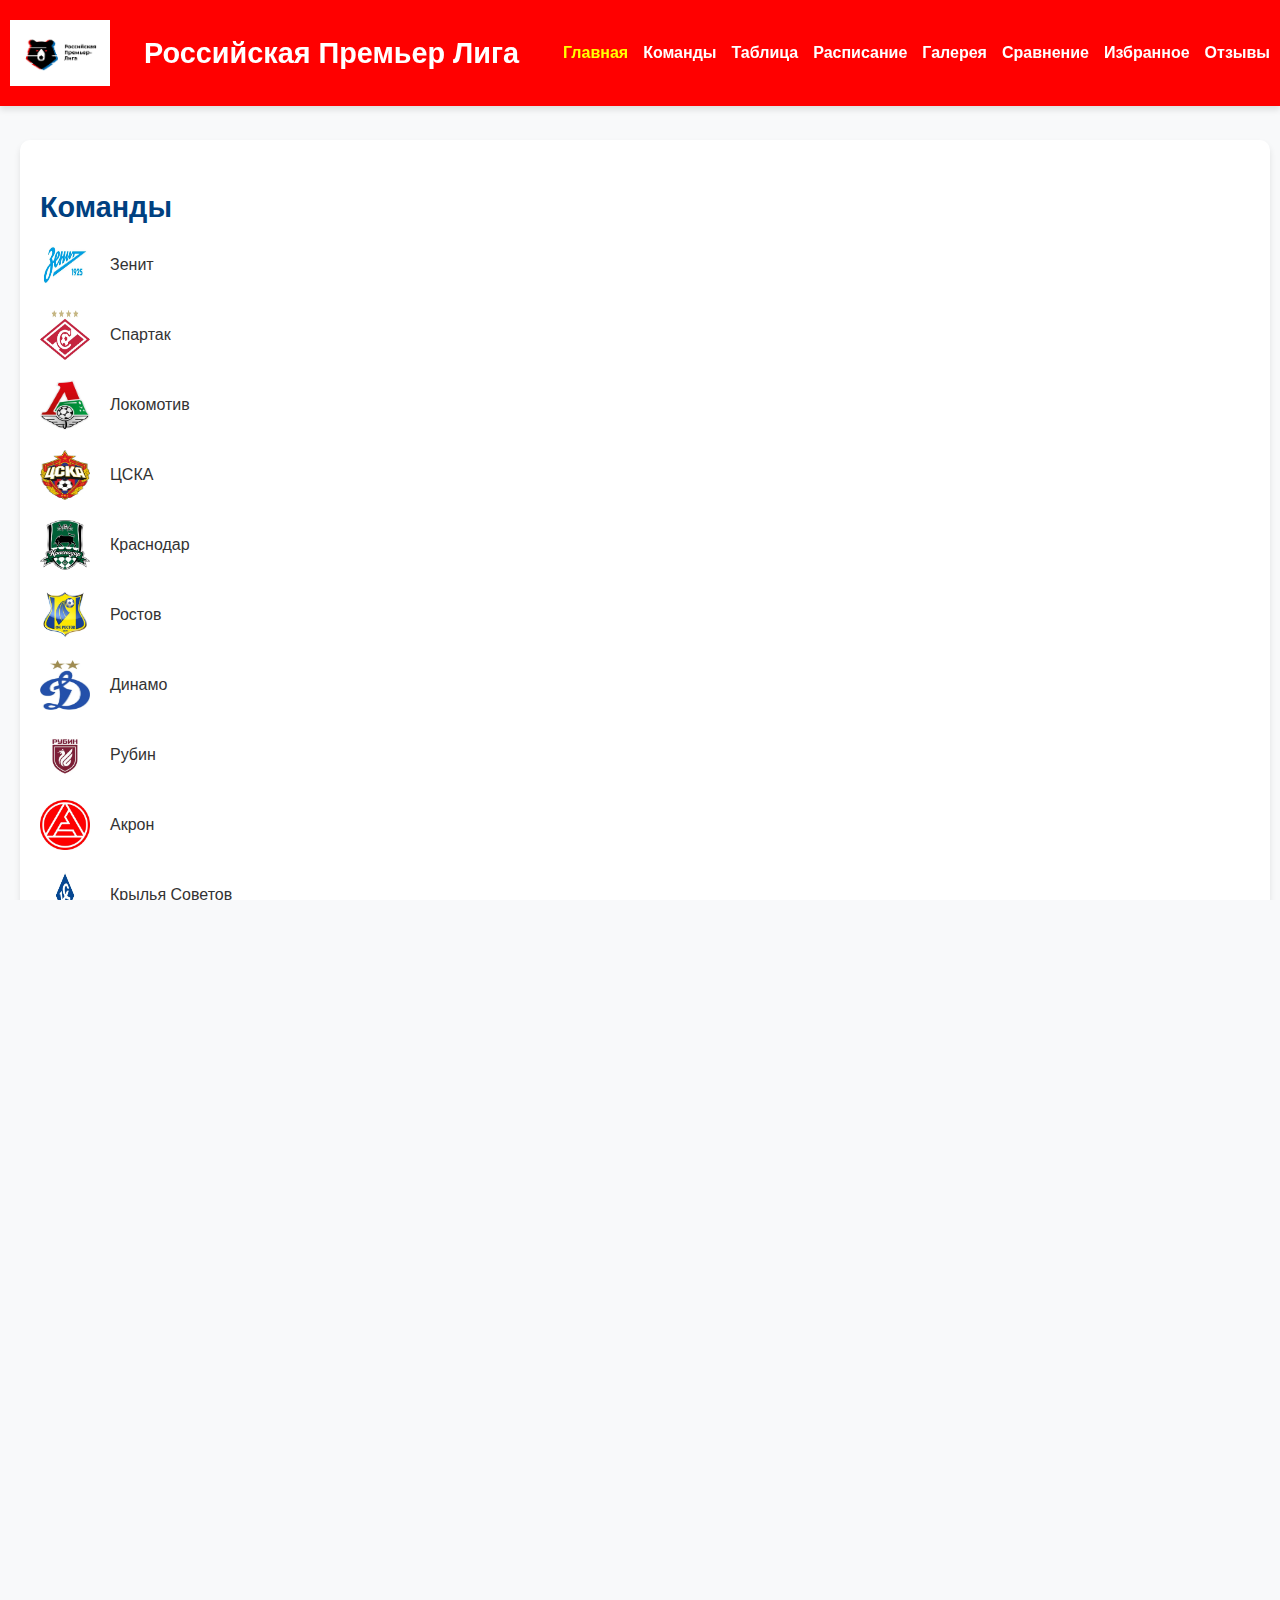
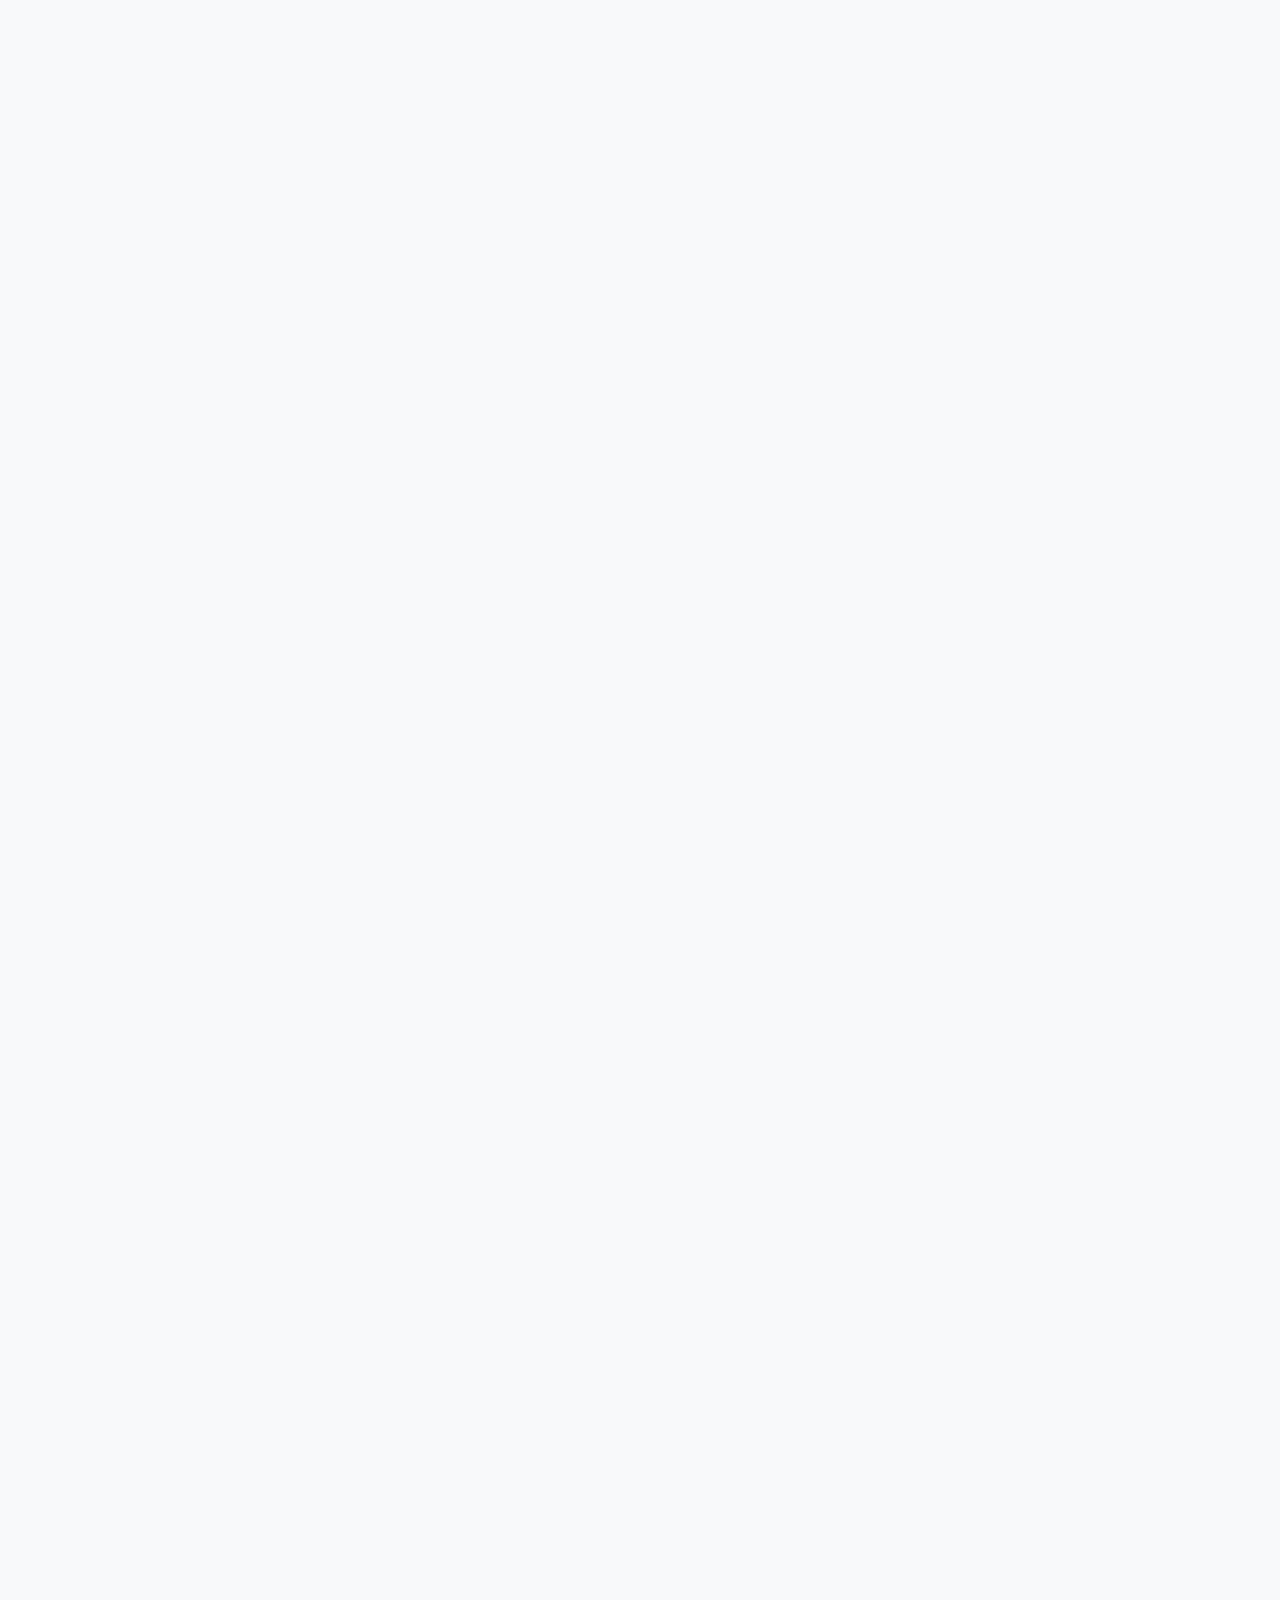
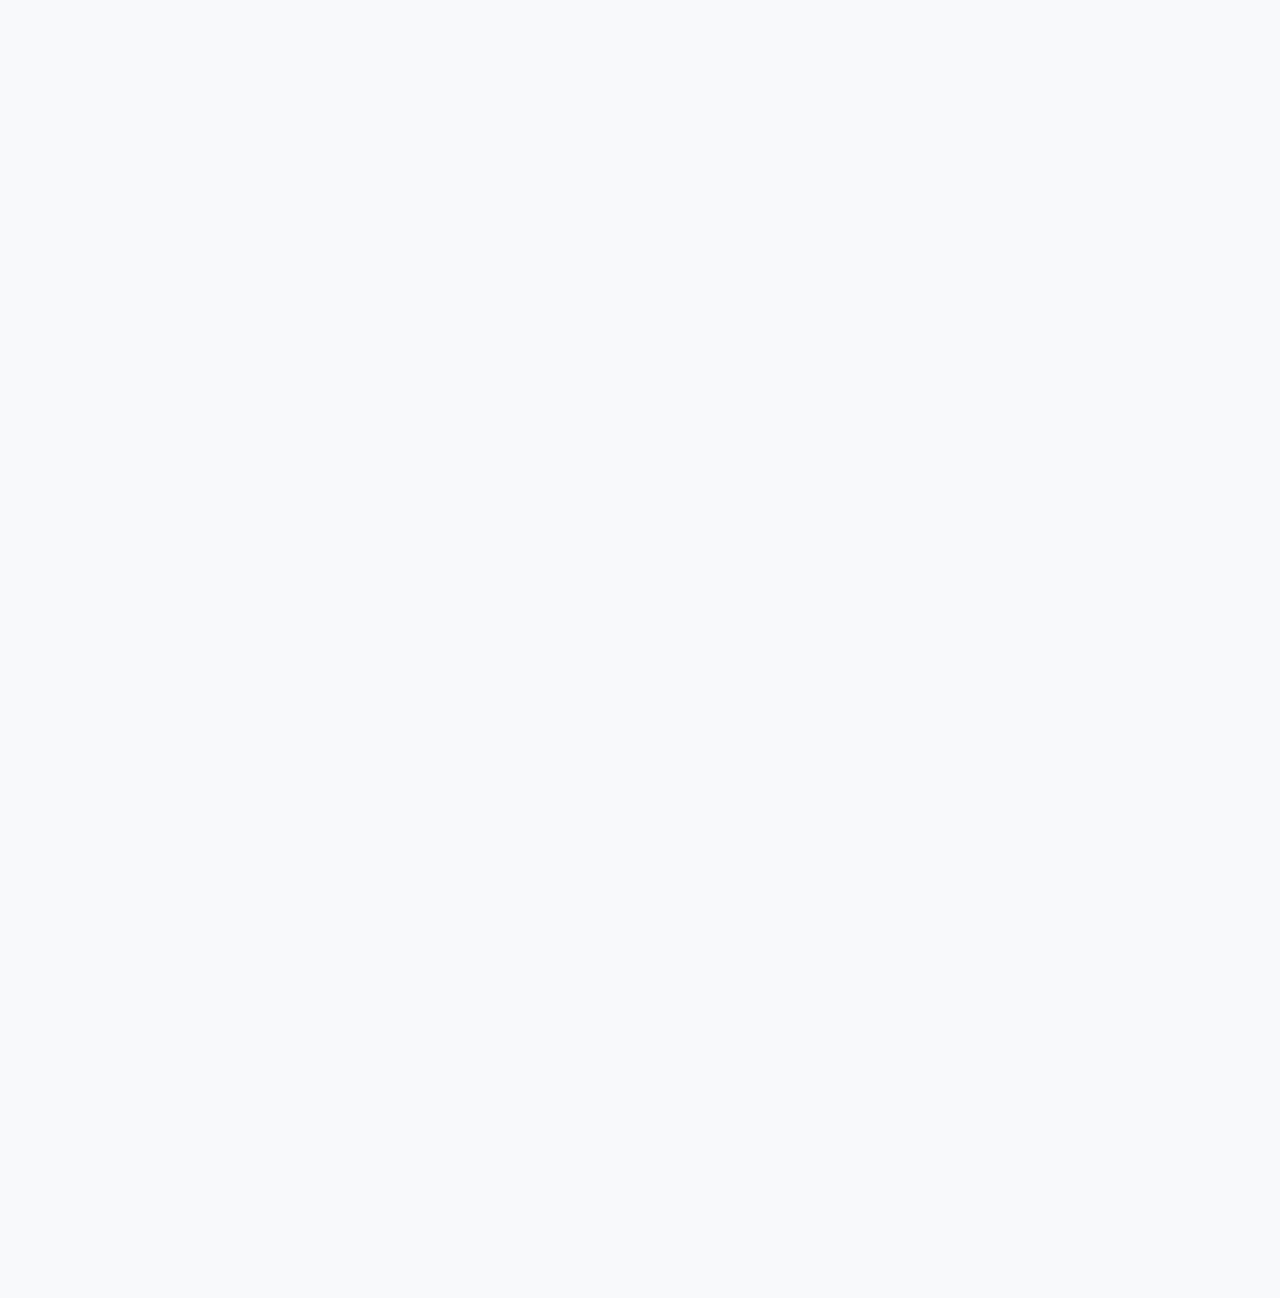
<file: index.html>
<!DOCTYPE html>
<html lang="ru">

<head>
  <meta charset="UTF-8">
  <meta name="keywords" content="Российская премьер лига, Рпл, Футбол">
  <meta name="description" content="Сайт о Российской Премьер Лиге: команды, таблица, расписание и галерея.">
  <meta name="author" content="Вакуленко Назар Станиславович">
  <title>Главная - Российская Премьер Лига</title>
  <link rel="stylesheet" href="https://cdn.jsdelivr.net/npm/swiper/swiper-bundle.min.css" />
  <link rel="stylesheet" href="https://cdn.jsdelivr.net/npm/@fancyapps/ui/dist/fancybox.css" />
  <link rel="stylesheet" href="style.css">
</head>

<body class="page">

<header class="header">
  <img class="header__logo" src="pics/logo.png" alt="Логотип">
  <h1 class="header__title">Российская Премьер Лига</h1>
  <nav class="header__nav">
    <ul class="header__menu">
      <li class="header__menu-item"><a class="header__menu-link" href="index.html">Главная</a></li>
      <li class="header__menu-item"><a class="header__menu-link" href="teams.html">Команды</a></li>
      <li class="header__menu-item"><a class="header__menu-link" href="table.html">Таблица</a></li>
      <li class="header__menu-item"><a class="header__menu-link" href="schedule.html">Расписание</a></li>
      <li class="header__menu-item"><a class="header__menu-link" href="gallery.html">Галерея</a></li>
      <li class="header__menu-item"><a class="header__menu-link" href="comparison_table.html">Сравнение</a></li>
      <li class="header__menu-item"><a class="header__menu-link" href="favorites_schedule.html">Избранное</a></li>
      <li class="header__menu-item"><a class="header__menu-link active" href="review.html">Отзывы</a></li>
    </ul>
  </nav>
</header>

<main class="main">
  <section class="teams" id="teams">
    <h2 class="teams__title">Команды</h2>
    <ul class="teams__list">
      <li class="teams__item">
        <img class="teams__logo" src="pics/teams/zenit.png" alt="Логотип Зенит">
        Зенит
      </li>
      <li class="teams__item">
        <img class="teams__logo" src="pics/teams/spartak.png" alt="Логотип Спартак">
        Спартак
      </li>
      <li class="teams__item">
        <img class="teams__logo" src="pics/teams/loko.png" alt="Логотип Локомотив">
        Локомотив
      </li>
      <li class="teams__item">
        <img class="teams__logo" src="pics/teams/cska.png" alt="Логотип ЦСКА">
        ЦСКА
      </li>
      <li class="teams__item">
        <img class="teams__logo" src="pics/teams/krasnodar.png" alt="Логотип Краснодар">
        Краснодар
      </li>
      <li class="teams__item">
        <img class="teams__logo" src="pics/teams/rostov.png" alt="Логотип Ростов">
        Ростов
      </li>
      <li class="teams__item">
        <img class="teams__logo" src="pics/teams/dinamo.png" alt="Логотип Динамо">
        Динамо
      </li>
      <li class="teams__item">
        <img class="teams__logo" src="pics/teams/rubin.png" alt="Логотип Рубин">
        Рубин
      </li>
      <li class="teams__item">
        <img class="teams__logo" src="pics/teams/akron.png" alt="Логотип Акрон">
        Акрон
      </li>
      <li class="teams__item">
        <img class="teams__logo" src="pics/teams/krilya.png" alt="Логотип Крылья Советов">
        Крылья Советов
      </li>
      <li class="teams__item">
        <img class="teams__logo" src="pics/teams/mahachkala.png" alt="Логотип Динамо Махачкала">
        Динамо Махачкала
      </li>
      <li class="teams__item">
        <img class="teams__logo" src="pics/teams/parinn.png" alt="Логотип Пари Нижний Новгород">
        Пари Нижний Новгород
      </li>
      <li class="teams__item">
        <img class="teams__logo" src="pics/teams/himki.png" alt="Логотип Химки">
        Химки
      </li>
      <li class="teams__item">
        <img class="teams__logo" src="pics/teams/fakel.png" alt="Логотип Факел">
        Факел
      </li>
      <li class="teams__item">
        <img class="teams__logo" src="pics/teams/ahmat.png" alt="Логотип Ахмат">
        Ахмат
      </li>
      <li class="teams__item">
        <img class="teams__logo" src="pics/teams/orenburg.png" alt="Логотип Оренбург">
        Оренбург
      </li>
    </ul>
    <aside class="teams__aside">
      <p class="teams__text">Каждая команда имеет свою <strong>историю</strong> и <em>уникальных</em> игроков.</p>
    </aside>
  </section>
<section class="table-section" id="table">
  <h2 class="table-section__title">Таблица</h2>
  <div class="table">
    <div class="table__row table__row--header">
      <div class="table__cell table__cell__header">Поз</div>
      <div class="table__cell table__cell__header">Ком</div>
      <div class="table__cell table__cell__header">Игр</div>
      <div class="table__cell table__cell__header">Выи</div>
      <div class="table__cell table__cell__header">Нич</div>
      <div class="table__cell table__cell__header">Пор</div>
      <div class="table__cell table__cell__header">ЗГ</div>
      <div class="table__cell table__cell__header">ПГ</div>
      <div class="table__cell table__cell__header">Очк</div>
      <div class="table__cell table__cell__header">Фор</div>
    </div>
    <div class="table__row">
      <div class="table__cell">1</div>
      <div class="table__cell">Краснодар</div>
      <div class="table__cell">18</div>
      <div class="table__cell">11</div>
      <div class="table__cell">6</div>
      <div class="table__cell">1</div>
      <div class="table__cell">34</div>
      <div class="table__cell">12</div>
      <div class="table__cell">39</div>
      <div class="table__cell">1-3-1</div>
    </div>
    <div class="table__row">
      <div class="table__cell">2</div>
      <div class="table__cell">Зенит</div>
      <div class="table__cell">18</div>
      <div class="table__cell">12</div>
      <div class="table__cell">3</div>
      <div class="table__cell">3</div>
      <div class="table__cell">37</div>
      <div class="table__cell">12</div>
      <div class="table__cell">39</div>
      <div class="table__cell">3-0-2</div>
    </div>

    <div class="table__row">
      <div class="table__cell">3</div>
      <div class="table__cell">Спартак-Москва</div>
      <div class="table__cell">18</div>
      <div class="table__cell">11</div>
      <div class="table__cell">4</div>
      <div class="table__cell">3</div>
      <div class="table__cell">36</div>
      <div class="table__cell">14</div>
      <div class="table__cell">37</div>
      <div class="table__cell">5-0-0</div>
    </div>

    <div class="table__row">
      <div class="table__cell">4</div>
      <div class="table__cell">Динамо</div>
      <div class="table__cell">18</div>
      <div class="table__cell">10</div>
      <div class="table__cell">5</div>
      <div class="table__cell">3</div>
      <div class="table__cell">37</div>
      <div class="table__cell">20</div>
      <div class="table__cell">35</div>
      <div class="table__cell">2-3-0</div>
    </div>

    <div class="table__row">
      <div class="table__cell">5</div>
      <div class="table__cell">Локомотив</div>
      <div class="table__cell">18</div>
      <div class="table__cell">11</div>
      <div class="table__cell">2</div>
      <div class="table__cell">5</div>
      <div class="table__cell">33</div>
      <div class="table__cell">26</div>
      <div class="table__cell">35</div>
      <div class="table__cell">2-1-2</div>
    </div>

    <div class="table__row">
      <div class="table__cell">6</div>
      <div class="table__cell">ЦСКА Москва</div>
      <div class="table__cell">18</div>
      <div class="table__cell">9</div>
      <div class="table__cell">4</div>
      <div class="table__cell">5</div>
      <div class="table__cell">28</div>
      <div class="table__cell">14</div>
      <div class="table__cell">31</div>
      <div class="table__cell">2-1-2</div>
    </div>

    <div class="table__row">
      <div class="table__cell">7</div>
      <div class="table__cell">Ростов</div>
      <div class="table__cell">18</div>
      <div class="table__cell">7</div>
      <div class="table__cell">5</div>
      <div class="table__cell">6</div>
      <div class="table__cell">29</div>
      <div class="table__cell">28</div>
      <div class="table__cell">26</div>
      <div class="table__cell">4-1-0</div>
    </div>

    <div class="table__row">
      <div class="table__cell">8</div>
      <div class="table__cell">Рубин</div>
      <div class="table__cell">18</div>
      <div class="table__cell">7</div>
      <div class="table__cell">5</div>
      <div class="table__cell">6</div>
      <div class="table__cell">25</div>
      <div class="table__cell">26</div>
      <div class="table__cell">26</div>
      <div class="table__cell">2-2-1</div>
    </div>

    <div class="table__row">
      <div class="table__cell">9</div>
      <div class="table__cell">Акрон</div>
      <div class="table__cell">18</div>
      <div class="table__cell">6</div>
      <div class="table__cell">4</div>
      <div class="table__cell">8</div>
      <div class="table__cell">22</div>
      <div class="table__cell">34</div>
      <div class="table__cell">22</div>
      <div class="table__cell">3-0-2</div>
    </div>

    <div class="table__row">
      <div class="table__cell">10</div>
      <div class="table__cell">Крылья Советов</div>
      <div class="table__cell">18</div>
      <div class="table__cell">5</div>
      <div class="table__cell">3</div>
      <div class="table__cell">10</div>
      <div class="table__cell">19</div>
      <div class="table__cell">29</div>
      <div class="table__cell">18</div>
      <div class="table__cell">2-0-3</div>
    </div>

    <div class="table__row">
      <div class="table__cell">11</div>
      <div class="table__cell">Динамо Махачкала</div>
      <div class="table__cell">18</div>
      <div class="table__cell">3</div>
      <div class="table__cell">8</div>
      <div class="table__cell">7</div>
      <div class="table__cell">11</div>
      <div class="table__cell">17</div>
      <div class="table__cell">17</div>
      <div class="table__cell">1-2-2</div>
    </div>

    <div class="table__row">
      <div class="table__cell">12</div>
      <div class="table__cell">Пари НН</div>
      <div class="table__cell">18</div>
      <div class="table__cell">4</div>
      <div class="table__cell">4</div>
      <div class="table__cell">10</div>
      <div class="table__cell">15</div>
      <div class="table__cell">34</div>
      <div class="table__cell">16</div>
      <div class="table__cell">1-1-3</div>
    </div>

    <div class="table__row">
      <div class="table__cell">13</div>
      <div class="table__cell">Химки</div>
      <div class="table__cell">18</div>
      <div class="table__cell">3</div>
      <div class="table__cell">7</div>
      <div class="table__cell">8</div>
      <div class="table__cell">22</div>
      <div class="table__cell">35</div>
      <div class="table__cell">16</div>
      <div class="table__cell">1-2-2</div>
    </div>

    <div class="table__row">
      <div class="table__cell">14</div>
      <div class="table__cell">Факел</div>
      <div class="table__cell">18</div>
      <div class="table__cell">2</div>
      <div class="table__cell">8</div>
      <div class="table__cell">8</div>
      <div class="table__cell">11</div>
      <div class="table__cell">25</div>
      <div class="table__cell">14</div>
      <div class="table__cell">0-3-2</div>
    </div>

    <div class="table__row">
      <div class="table__cell">15</div>
      <div class="table__cell">Ахмат</div>
      <div class="table__cell">18</div>
      <div class="table__cell">2</div>
      <div class="table__cell">7</div>
      <div class="table__cell">9</div>
      <div class="table__cell">16</div>
      <div class="table__cell">32</div>
      <div class="table__cell">13</div>
      <div class="table__cell">1-1-3</div>
    </div>

    <div class="table__row">
      <div class="table__cell">16</div>
      <div class="table__cell">Оренбург</div>
      <div class="table__cell">18</div>
      <div class="table__cell">1</div>
      <div class="table__cell">5</div>
      <div class="table__cell">12</div>
      <div class="table__cell">16</div>
      <div class="table__cell">33</div>
      <div class="table__cell">8</div>
      <div class="table__cell">0-0-5</div>
    </div>
  </div>
</section>

<section class="schedule" id="schedule">
  <h2 class="schedule__title">Расписание</h2>
  <ol class="schedule__list">
    <li class="schedule__item">Зенит - Спартак: 23 декабря</li>
    <li class="schedule__item">ЦСКА - Локомотив: 24 декабря</li>
    <li class="schedule__item">Спартак - Локомотив: 25 декабря</li>
  </ol>
</section>

  <section class="gallery" id="gallery">
    <h2 class="gallery__title">Галерея</h2>
    <div class="gallery__images">
      <!-- Добавляем ссылки с data-fancybox -->
      <figure class="gallery__item">
        <a href="pics/galery/karpin.png" data-fancybox="gallery" data-caption="Валерий Карпин — легендарный тренер ФК Ростов.">
          <img class="gallery__image" src="pics/galery/karpin.png" alt="Карпин">
        </a>
        <figcaption class="gallery__caption">Валерий Карпин — легендарный тренер ФК Ростов.</figcaption>
      </figure>
      <figure class="gallery__item">
        <a href="pics/galery/zenit_chemp.png" data-fancybox="gallery" data-caption="Зенит — Чемпион России 2023/2024.">
          <img class="gallery__image" src="pics/galery/zenit_chemp.png" alt="Зенит - Чемпион">
        </a>
        <figcaption class="gallery__caption">Зенит — Чемпион России 2023/2024.</figcaption>
      </figure>
      <figure class="gallery__item">
        <a href="pics/galery/rostov_vs_bayern.png" data-fancybox="gallery" data-caption="Ростов обыгрывает Баварию в сезоне 2016/2017.">
          <img class="gallery__image" src="pics/galery/rostov_vs_bayern.png" alt="Ростов - Бавария">
        </a>
        <figcaption class="gallery__caption">Ростов обыгрывает Баварию в сезоне 2016/2017.</figcaption>
      </figure>
      <figure class="gallery__item">
        <a href="pics/galery/boyarskiy.png" data-fancybox="gallery" data-caption="Михаил Боярский">
          <img class="gallery__image" src="pics/galery/boyarskiy.png" alt="Михаил Боярский">
        </a>
        <figcaption class="gallery__caption">Михаил Боярский - петербургский д`Артаньян.</figcaption>
      </figure>
      <figure class="gallery__item">
        <a href="pics/galery/khoren_bayramyan.png" data-fancybox="gallery" data-caption="Хорен Байрамян">
          <img class="gallery__image" src="pics/galery/khoren_bayramyan.png" alt="Хорен Байрамян">
        </a>
        <figcaption class="gallery__caption">Хорен Байрамян - самый лучший из армян.</figcaption>
      </figure>
      <figure class="gallery__item">
        <a href="pics/galery/rostov_arena.png" data-fancybox="gallery" data-caption="Ростов Арена">
          <img class="gallery__image" src="pics/galery/rostov_arena.png" alt="Ростов Арена">
        </a>
        <figcaption class="gallery__caption">Ростов Арена - стадион построенный для ЧМ 2018.</figcaption>
      </figure>
    </div>
  </section>

<section class="snippet" id="snippet">
  <h2 class="snippet__title">Пример кода</h2>
  <pre class="snippet__code"><code>
def goal_scored(match, team_1, team_2):
      match.score_team_1 += 1
      print(f'{team_1} has scored {team_2}!')
    </code></pre>
</section>

<section class="quote" id="quote">
  <h2 class="quote__title">Цитата и формула успеха</h2>
  <blockquote class="quote__text">
    "Футбол – это больше, чем жизнь и смерть, это искусство." – Роналдиньо.
  </blockquote>
  <p class="quote__formula">Формула успеха: Успех = Работа умноженная на Усилия <sup>2</sup>.</p>
</section>
</main>

<footer class="footer">
  <p class="footer__text">&copy; 2025 Российская Премьер Лига. Все права не защищены.</p>
</footer>

<script src="https://code.jquery.com/jquery-3.6.4.min.js"></script>
<script src="https://cdn.jsdelivr.net/npm/swiper/swiper-bundle.min.js"></script>
<script src="https://cdn.jsdelivr.net/npm/@fancyapps/ui/dist/fancybox.umd.js"></script>



<script src="src/gallery.js"></script>
<script src="src/header_menu_link.js"></script>
<script src="src/page_load_time.js"></script>

</body>
</html>
</file>
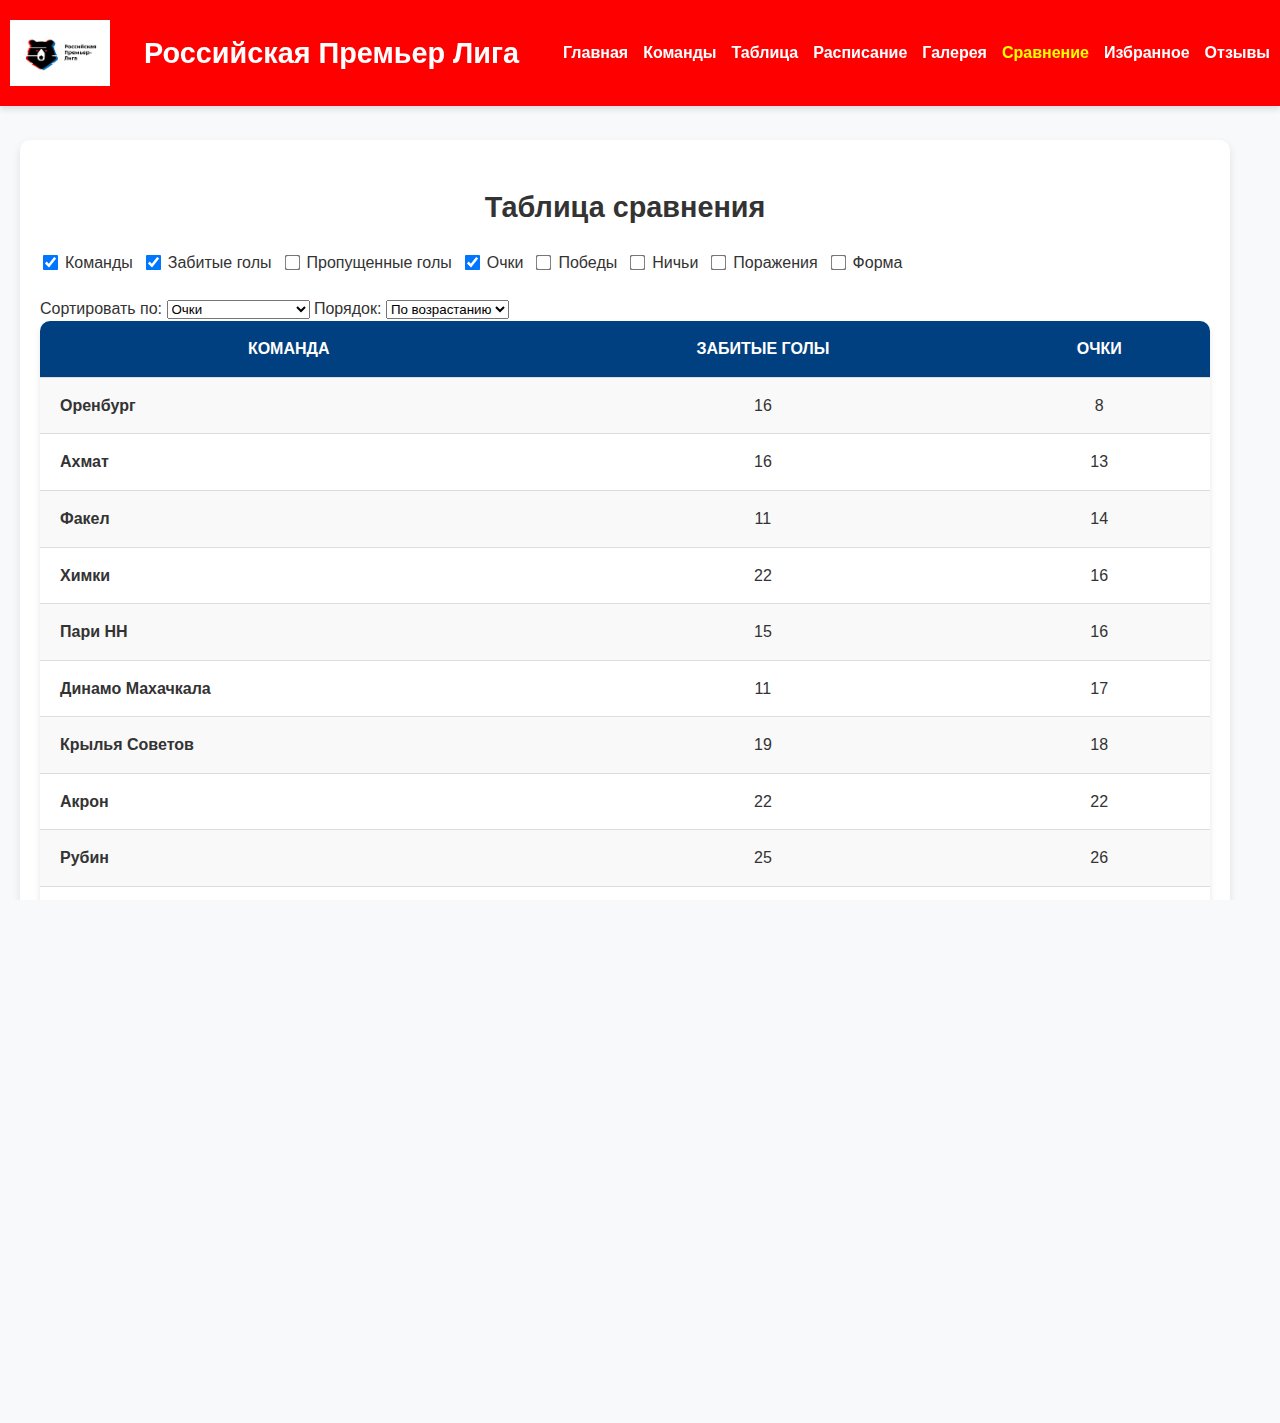
<file: comparison_table.html>
<!DOCTYPE html>
<html lang="ru">

<head>
  <meta charset="UTF-8">
  <meta name="keywords" content="Российская премьер лига, Рпл, Сравнение">
  <meta name="description" content="Таблица сравнения Российской Премьер Лиги.">
  <meta name="author" content="Вакуленко Назар Станиславович">
  <title>Сравнение - Российская Премьер Лига</title>
  <link rel="stylesheet" href="style.css">
</head>

<body class="page">

<header class="header">
  <img class="header__logo" src="pics/logo.png" alt="Логотип">
  <h1 class="header__title">Российская Премьер Лига</h1>
  <nav class="header__nav">
    <ul class="header__menu">
      <li class="header__menu-item"><a class="header__menu-link" href="index.html">Главная</a></li>
      <li class="header__menu-item"><a class="header__menu-link" href="teams.html">Команды</a></li>
      <li class="header__menu-item"><a class="header__menu-link" href="table.html">Таблица</a></li>
      <li class="header__menu-item"><a class="header__menu-link" href="schedule.html">Расписание</a></li>
      <li class="header__menu-item"><a class="header__menu-link" href="gallery.html">Галерея</a></li>
      <li class="header__menu-item"><a class="header__menu-link" href="comparison_table.html">Сравнение</a></li>
      <li class="header__menu-item"><a class="header__menu-link" href="favorites_schedule.html">Избранное</a></li>
      <li class="header__menu-item"><a class="header__menu-link active" href="review.html">Отзывы</a></li>
    </ul>
  </nav>
</header>

<main class="main">
  <section class="comparison-table-section" id="comparison_table">
    <h2 class="comparison-table-section__title">Таблица сравнения</h2>

    <form id="comparison-columns-form">
      <label><input type="checkbox" name="columns" value="team" checked> Команды</label>
      <label><input type="checkbox" name="columns" value="goals_scored" checked> Забитые голы</label>
      <label><input type="checkbox" name="columns" value="goals_conceded"> Пропущенные голы</label>
      <label><input type="checkbox" name="columns" value="points" checked> Очки</label>
      <label><input type="checkbox" name="columns" value="wins"> Победы</label>
      <label><input type="checkbox" name="columns" value="draws"> Ничьи</label>
      <label><input type="checkbox" name="columns" value="defeats"> Поражения</label>
      <label><input type="checkbox" name="columns" value="form"> Форма</label>
    </form>

    <div>
      <label for="comparison-sort-by">Сортировать по:</label>
      <select id="comparison-sort-by">
        <option value="points">Очки</option>
        <option value="goals_scored">Забитые голы</option>
        <option value="goals_conceded">Пропущенные голы</option>
        <option value="wins">Победы</option>
        <option value="draws">Ничьи</option>
        <option value="defeats">Поражения</option>
        <option value="form">Форма</option>
      </select>

      <label for="comparison-sort-order">Порядок:</label>
      <select id="comparison-sort-order">
        <option value="asc">По возрастанию</option>
        <option value="desc">По убыванию</option>
      </select>
    </div>

    <table id="comparison-dynamic-table">
      <thead>
      <tr></tr>
      </thead>
      <tbody></tbody>
    </table>
  </section>
</main>

<footer class="footer">
  <p class="footer__text">&copy; 2025 Российская Премьер Лига. Все права не защищены.</p>
</footer>

<script src="src/comparison.js"></script>
<script src="src/header_menu_link.js"></script>
<script src="src/page_load_time.js"></script>

</body>
</html>
</file>
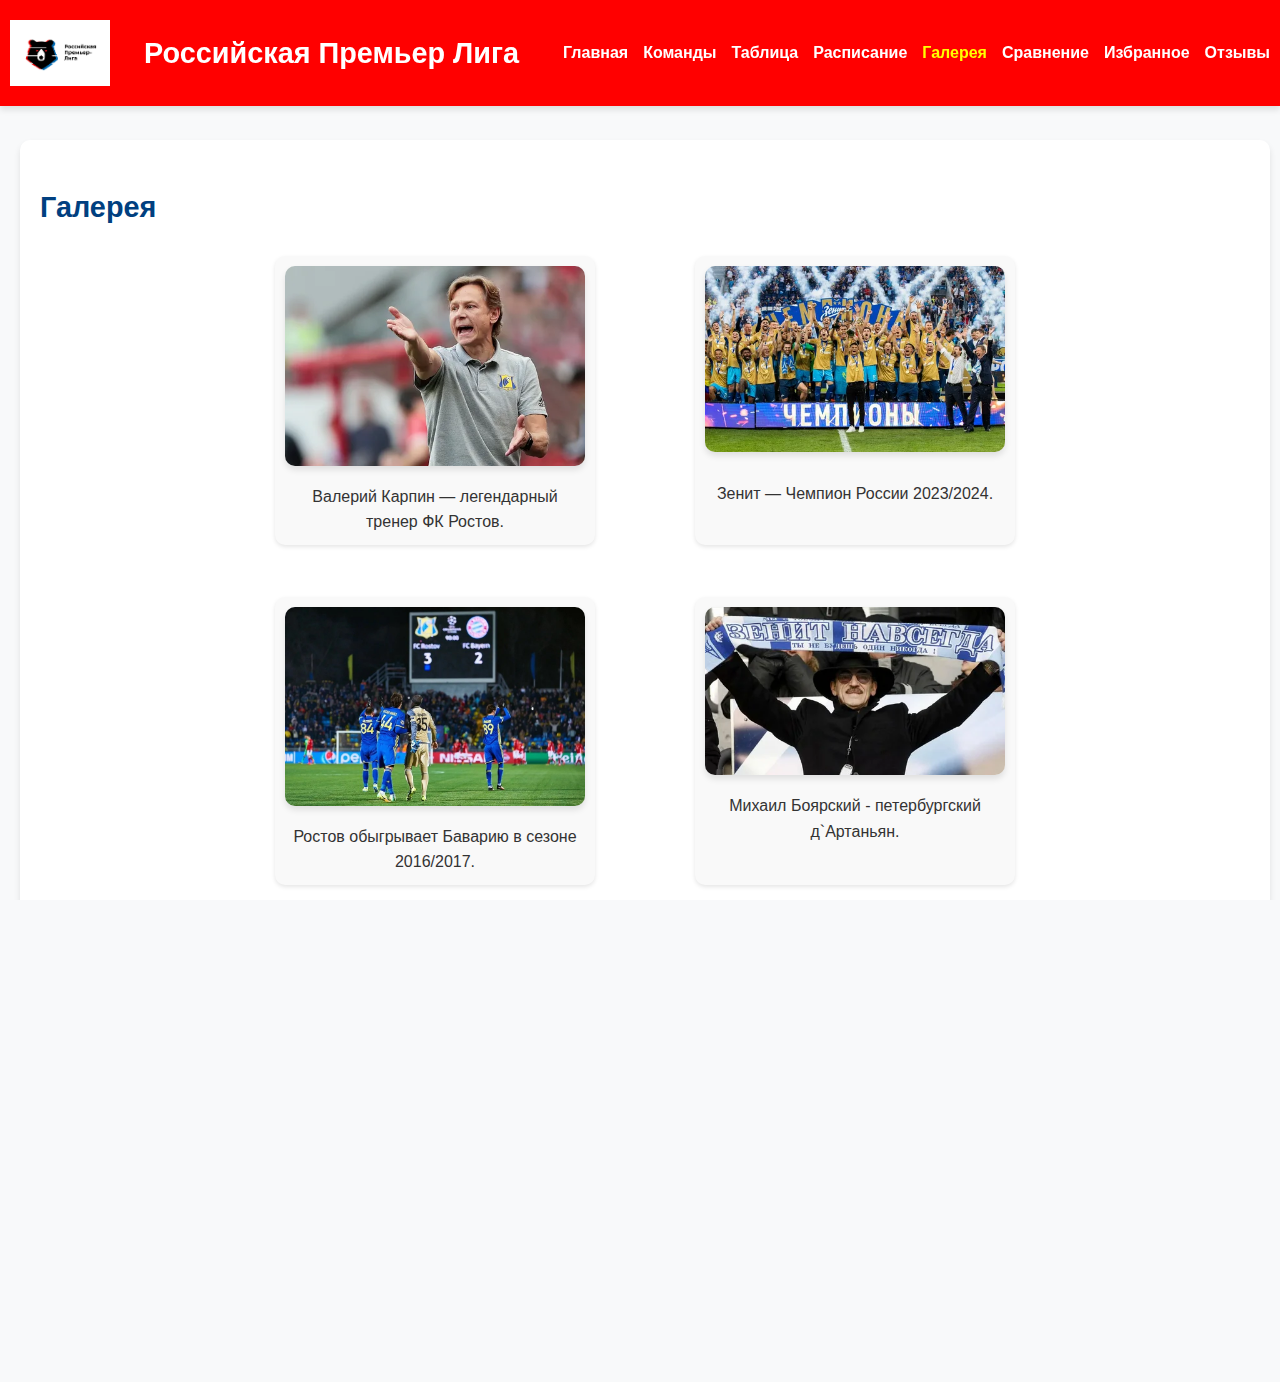
<file: gallery.html>
<!DOCTYPE html>
<html lang="ru">

<head>
  <meta charset="UTF-8">
  <meta name="keywords" content="Российская премьер лига, РПЛ, Таблица, Галерея">
  <meta name="description" content="Галерея Российской Премьер Лиги.">
  <meta name="author" content="Вакуленко Назар Станиславович">
  <title>Галерея - Российская Премьер Лига</title>

  <!-- Подключаем стили Fancybox и Swiper -->
  <link rel="stylesheet" href="https://cdn.jsdelivr.net/npm/swiper/swiper-bundle.min.css" />
  <link rel="stylesheet" href="https://cdn.jsdelivr.net/npm/@fancyapps/ui/dist/fancybox.css" />

  <link rel="stylesheet" href="style.css">
</head>

<body class="page">

<header class="header">
  <img class="header__logo" src="pics/logo.png" alt="Логотип">
  <h1 class="header__title">Российская Премьер Лига</h1>
  <nav class="header__nav">
    <ul class="header__menu">
      <li class="header__menu-item"><a class="header__menu-link" href="index.html">Главная</a></li>
      <li class="header__menu-item"><a class="header__menu-link" href="teams.html">Команды</a></li>
      <li class="header__menu-item"><a class="header__menu-link" href="table.html">Таблица</a></li>
      <li class="header__menu-item"><a class="header__menu-link" href="schedule.html">Расписание</a></li>
      <li class="header__menu-item"><a class="header__menu-link active" href="gallery.html">Галерея</a></li>
      <li class="header__menu-item"><a class="header__menu-link" href="comparison_table.html">Сравнение</a></li>
      <li class="header__menu-item"><a class="header__menu-link" href="favorites_schedule.html">Избранное</a></li>
      <li class="header__menu-item"><a class="header__menu-link" href="review.html">Отзывы</a></li>
    </ul>
  </nav>
</header>

<main class="main">
  <section class="gallery" id="gallery">
    <h2 class="gallery__title">Галерея</h2>
    <div class="gallery__images">
      <!-- Добавляем ссылки с data-fancybox -->
      <figure class="gallery__item">
        <a href="pics/galery/karpin.png" data-fancybox="gallery" data-caption="Валерий Карпин — легендарный тренер ФК Ростов.">
          <img class="gallery__image" src="pics/galery/karpin.png" alt="Карпин">
        </a>
        <figcaption class="gallery__caption">Валерий Карпин — легендарный тренер ФК Ростов.</figcaption>
      </figure>
      <figure class="gallery__item">
        <a href="pics/galery/zenit_chemp.png" data-fancybox="gallery" data-caption="Зенит — Чемпион России 2023/2024.">
          <img class="gallery__image" src="pics/galery/zenit_chemp.png" alt="Зенит - Чемпион">
        </a>
        <figcaption class="gallery__caption">Зенит — Чемпион России 2023/2024.</figcaption>
      </figure>
      <figure class="gallery__item">
        <a href="pics/galery/rostov_vs_bayern.png" data-fancybox="gallery" data-caption="Ростов обыгрывает Баварию в сезоне 2016/2017.">
          <img class="gallery__image" src="pics/galery/rostov_vs_bayern.png" alt="Ростов - Бавария">
        </a>
        <figcaption class="gallery__caption">Ростов обыгрывает Баварию в сезоне 2016/2017.</figcaption>
      </figure>
      <figure class="gallery__item">
        <a href="pics/galery/boyarskiy.png" data-fancybox="gallery" data-caption="Михаил Боярский">
          <img class="gallery__image" src="pics/galery/boyarskiy.png" alt="Михаил Боярский">
        </a>
        <figcaption class="gallery__caption">Михаил Боярский - петербургский д`Артаньян.</figcaption>
      </figure>
      <figure class="gallery__item">
        <a href="pics/galery/khoren_bayramyan.png" data-fancybox="gallery" data-caption="Хорен Байрамян">
          <img class="gallery__image" src="pics/galery/khoren_bayramyan.png" alt="Хорен Байрамян">
        </a>
        <figcaption class="gallery__caption">Хорен Байрамян - самый лучший из армян.</figcaption>
      </figure>
      <figure class="gallery__item">
        <a href="pics/galery/rostov_arena.png" data-fancybox="gallery" data-caption="Ростов Арена">
          <img class="gallery__image" src="pics/galery/rostov_arena.png" alt="Ростов Арена">
        </a>
        <figcaption class="gallery__caption">Ростов Арена - стадион построенный для ЧМ 2018.</figcaption>
      </figure>
    </div>
  </section>
</main>

<footer class="footer">
  <p class="footer__text">&copy; 2025 Российская Премьер Лига. Все права не защищены.</p>
</footer>

<!-- Подключаем скрипты Fancybox и Swiper -->
<script src="https://code.jquery.com/jquery-3.6.4.min.js"></script>
<script src="https://cdn.jsdelivr.net/npm/swiper/swiper-bundle.min.js"></script>
<script src="https://cdn.jsdelivr.net/npm/@fancyapps/ui/dist/fancybox.umd.js"></script>



<script src="src/gallery.js"></script>
<script src="src/page_load_time.js"></script>
<script src="src/header_menu_link.js"></script>

</body>
</html>
</file>
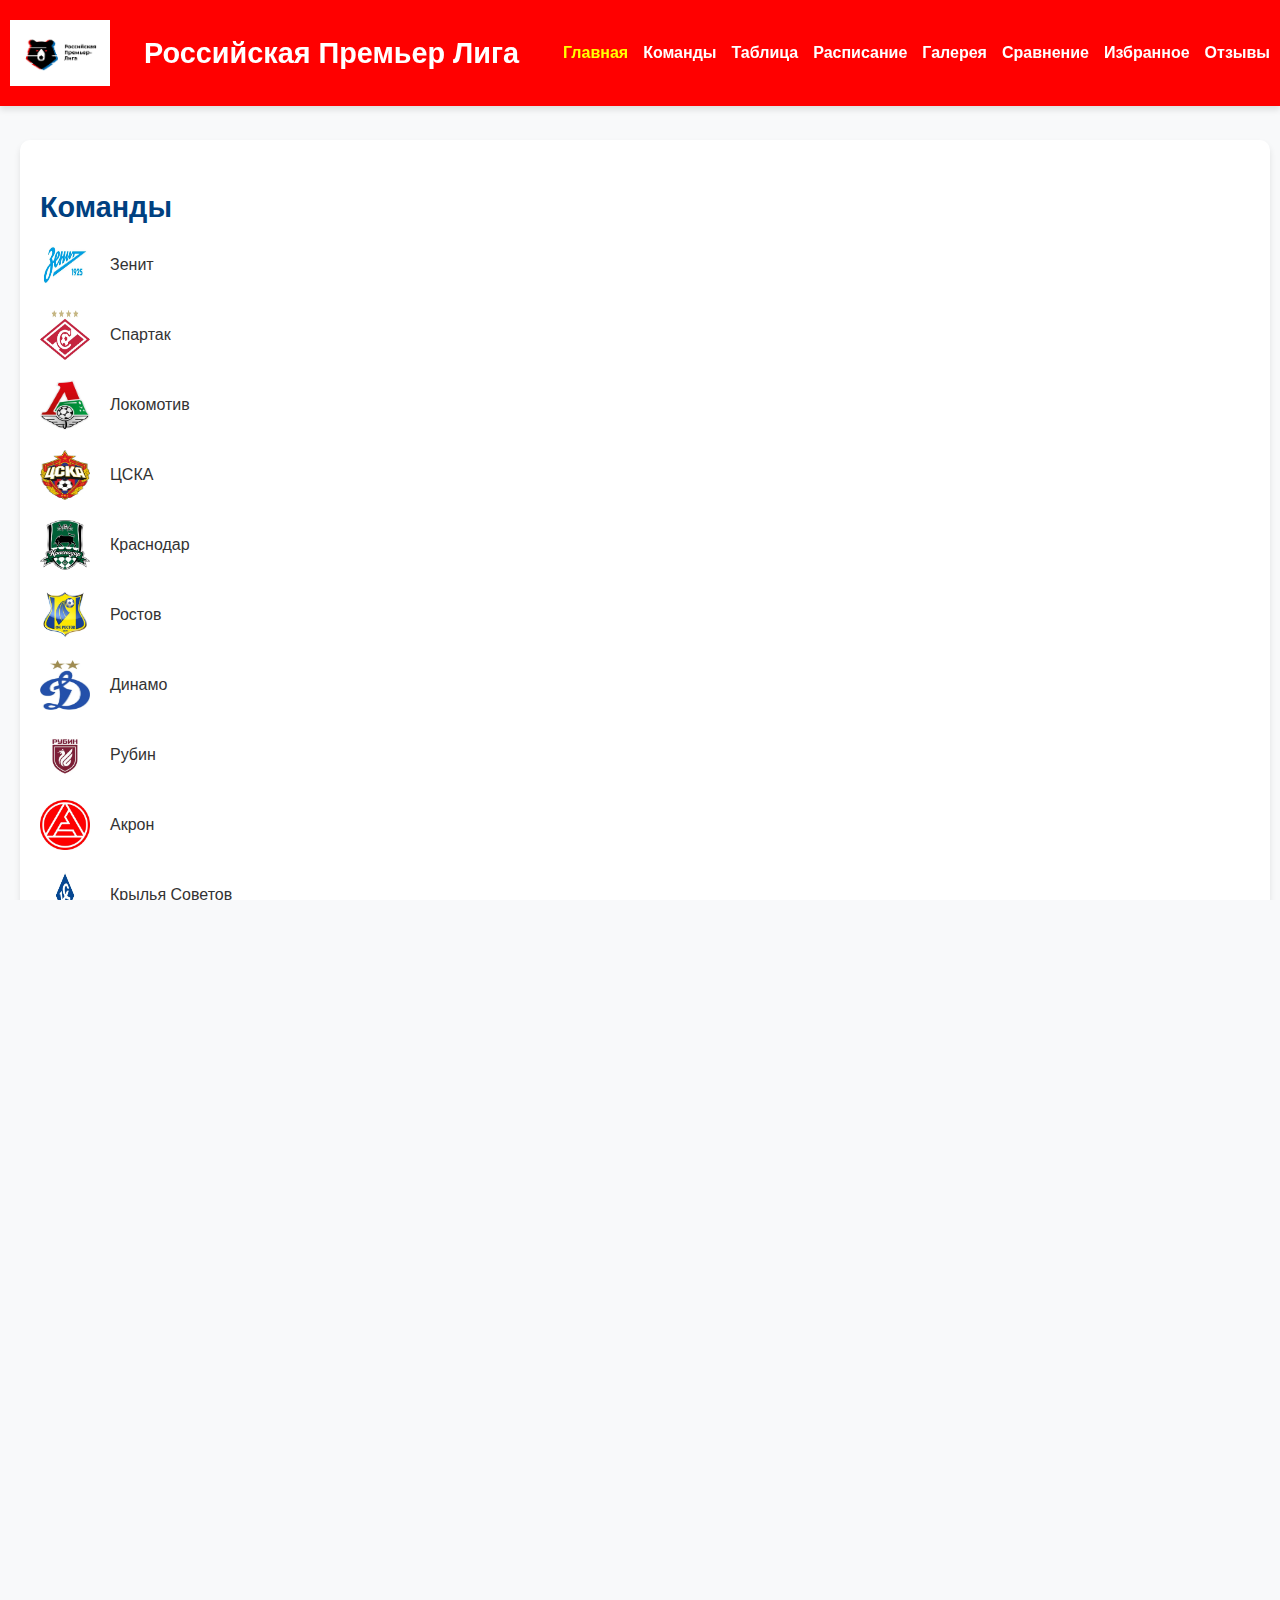
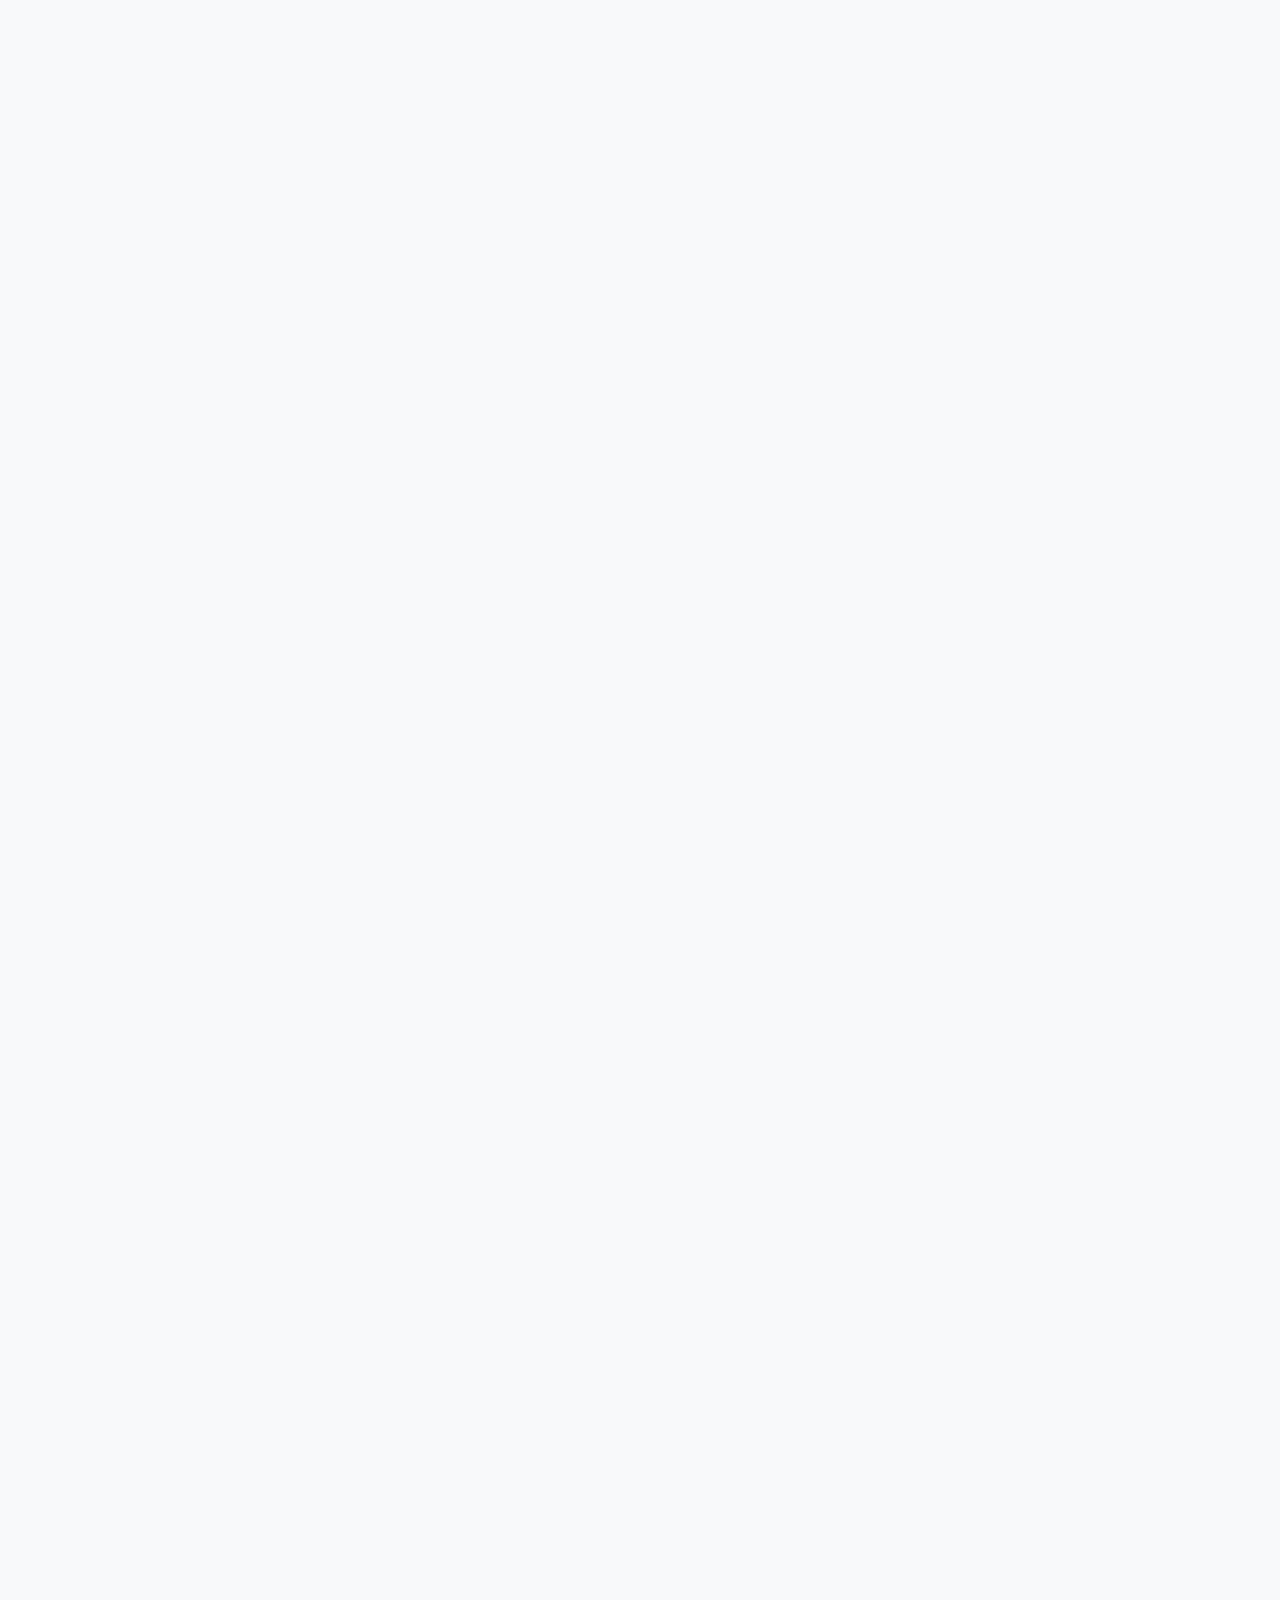
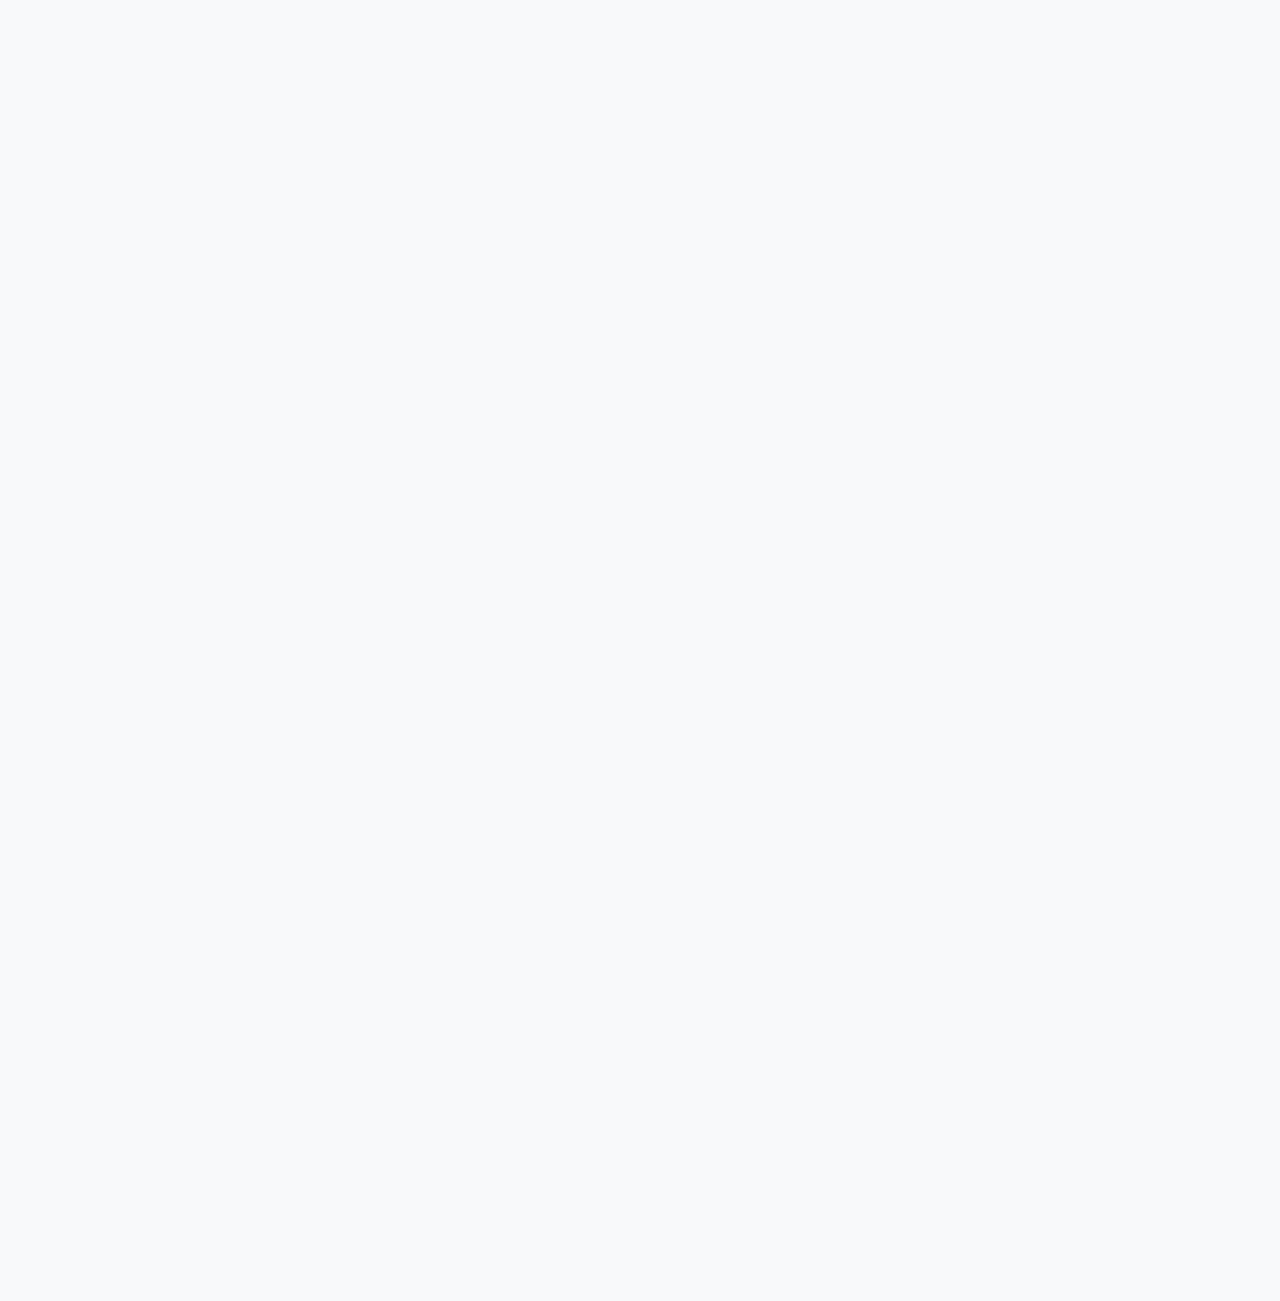
<file: main.html>
<!DOCTYPE html>
<html lang="ru">

<head>
  <meta charset="UTF-8">
  <meta name="keywords" content="Российская премьер лига, Рпл, Футбол">
  <meta name="description" content="Сайт о Российской Премьер Лиге: команды, таблица, расписание и галерея.">
  <meta name="author" content="Вакуленко Назар Станиславович">
  <title>Главная - Российская Премьер Лига</title>
  <link rel="stylesheet" href="style.css">
</head>

<body class="page">

<header class="header">
  <img class="header__logo" src="pics/logo.png" alt="Логотип">
  <h1 class="header__title">Российская Премьер Лига</h1>
  <nav class="header__nav">
    <ul class="header__menu">
      <li class="header__menu-item"><a class="header__menu-link" href="main.html">Главная</a></li>
      <li class="header__menu-item"><a class="header__menu-link" href="teams.html">Команды</a></li>
      <li class="header__menu-item"><a class="header__menu-link" href="table.html">Таблица</a></li>
      <li class="header__menu-item"><a class="header__menu-link" href="schedule.html">Расписание</a></li>
      <li class="header__menu-item"><a class="header__menu-link" href="gallery.html">Галерея</a></li>
      <li class="header__menu-item"><a class="header__menu-link" href="comparison_table.html">Сравнение</a></li>
      <li class="header__menu-item"><a class="header__menu-link" href="favorites_schedule.html">Избранное</a></li>
      <li class="header__menu-item"><a class="header__menu-link active" href="review.html">Отзывы</a></li>
    </ul>
  </nav>
</header>

<main class="main">
  <section class="teams" id="teams">
    <h2 class="teams__title">Команды</h2>
    <ul class="teams__list">
      <li class="teams__item">
        <img class="teams__logo" src="pics/teams/zenit.png" alt="Логотип Зенит">
        Зенит
      </li>
      <li class="teams__item">
        <img class="teams__logo" src="pics/teams/spartak.png" alt="Логотип Спартак">
        Спартак
      </li>
      <li class="teams__item">
        <img class="teams__logo" src="pics/teams/loko.png" alt="Логотип Локомотив">
        Локомотив
      </li>
      <li class="teams__item">
        <img class="teams__logo" src="pics/teams/cska.png" alt="Логотип ЦСКА">
        ЦСКА
      </li>
      <li class="teams__item">
        <img class="teams__logo" src="pics/teams/krasnodar.png" alt="Логотип Краснодар">
        Краснодар
      </li>
      <li class="teams__item">
        <img class="teams__logo" src="pics/teams/rostov.png" alt="Логотип Ростов">
        Ростов
      </li>
      <li class="teams__item">
        <img class="teams__logo" src="pics/teams/dinamo.png" alt="Логотип Динамо">
        Динамо
      </li>
      <li class="teams__item">
        <img class="teams__logo" src="pics/teams/rubin.png" alt="Логотип Рубин">
        Рубин
      </li>
      <li class="teams__item">
        <img class="teams__logo" src="pics/teams/akron.png" alt="Логотип Акрон">
        Акрон
      </li>
      <li class="teams__item">
        <img class="teams__logo" src="pics/teams/krilya.png" alt="Логотип Крылья Советов">
        Крылья Советов
      </li>
      <li class="teams__item">
        <img class="teams__logo" src="pics/teams/mahachkala.png" alt="Логотип Динамо Махачкала">
        Динамо Махачкала
      </li>
      <li class="teams__item">
        <img class="teams__logo" src="pics/teams/parinn.png" alt="Логотип Пари Нижний Новгород">
        Пари Нижний Новгород
      </li>
      <li class="teams__item">
        <img class="teams__logo" src="pics/teams/himki.png" alt="Логотип Химки">
        Химки
      </li>
      <li class="teams__item">
        <img class="teams__logo" src="pics/teams/fakel.png" alt="Логотип Факел">
        Факел
      </li>
      <li class="teams__item">
        <img class="teams__logo" src="pics/teams/ahmat.png" alt="Логотип Ахмат">
        Ахмат
      </li>
      <li class="teams__item">
        <img class="teams__logo" src="pics/teams/orenburg.png" alt="Логотип Оренбург">
        Оренбург
      </li>
    </ul>
    <aside class="teams__aside">
      <p class="teams__text">Каждая команда имеет свою <strong>историю</strong> и <em>уникальных</em> игроков.</p>
    </aside>
  </section>
<section class="table-section" id="table">
  <h2 class="table-section__title">Таблица</h2>
  <div class="table">
    <div class="table__row table__row--header">
      <div class="table__cell table__cell__header">Поз</div>
      <div class="table__cell table__cell__header">Ком</div>
      <div class="table__cell table__cell__header">Игр</div>
      <div class="table__cell table__cell__header">Выи</div>
      <div class="table__cell table__cell__header">Нич</div>
      <div class="table__cell table__cell__header">Пор</div>
      <div class="table__cell table__cell__header">ЗГ</div>
      <div class="table__cell table__cell__header">ПГ</div>
      <div class="table__cell table__cell__header">Очк</div>
      <div class="table__cell table__cell__header">Фор</div>
    </div>
    <div class="table__row">
      <div class="table__cell">1</div>
      <div class="table__cell">Краснодар</div>
      <div class="table__cell">18</div>
      <div class="table__cell">11</div>
      <div class="table__cell">6</div>
      <div class="table__cell">1</div>
      <div class="table__cell">34</div>
      <div class="table__cell">12</div>
      <div class="table__cell">39</div>
      <div class="table__cell">1-3-1</div>
    </div>
    <div class="table__row">
      <div class="table__cell">2</div>
      <div class="table__cell">Зенит</div>
      <div class="table__cell">18</div>
      <div class="table__cell">12</div>
      <div class="table__cell">3</div>
      <div class="table__cell">3</div>
      <div class="table__cell">37</div>
      <div class="table__cell">12</div>
      <div class="table__cell">39</div>
      <div class="table__cell">3-0-2</div>
    </div>

    <div class="table__row">
      <div class="table__cell">3</div>
      <div class="table__cell">Спартак-Москва</div>
      <div class="table__cell">18</div>
      <div class="table__cell">11</div>
      <div class="table__cell">4</div>
      <div class="table__cell">3</div>
      <div class="table__cell">36</div>
      <div class="table__cell">14</div>
      <div class="table__cell">37</div>
      <div class="table__cell">5-0-0</div>
    </div>

    <div class="table__row">
      <div class="table__cell">4</div>
      <div class="table__cell">Динамо</div>
      <div class="table__cell">18</div>
      <div class="table__cell">10</div>
      <div class="table__cell">5</div>
      <div class="table__cell">3</div>
      <div class="table__cell">37</div>
      <div class="table__cell">20</div>
      <div class="table__cell">35</div>
      <div class="table__cell">2-3-0</div>
    </div>

    <div class="table__row">
      <div class="table__cell">5</div>
      <div class="table__cell">Локомотив</div>
      <div class="table__cell">18</div>
      <div class="table__cell">11</div>
      <div class="table__cell">2</div>
      <div class="table__cell">5</div>
      <div class="table__cell">33</div>
      <div class="table__cell">26</div>
      <div class="table__cell">35</div>
      <div class="table__cell">2-1-2</div>
    </div>

    <div class="table__row">
      <div class="table__cell">6</div>
      <div class="table__cell">ЦСКА Москва</div>
      <div class="table__cell">18</div>
      <div class="table__cell">9</div>
      <div class="table__cell">4</div>
      <div class="table__cell">5</div>
      <div class="table__cell">28</div>
      <div class="table__cell">14</div>
      <div class="table__cell">31</div>
      <div class="table__cell">2-1-2</div>
    </div>

    <div class="table__row">
      <div class="table__cell">7</div>
      <div class="table__cell">Ростов</div>
      <div class="table__cell">18</div>
      <div class="table__cell">7</div>
      <div class="table__cell">5</div>
      <div class="table__cell">6</div>
      <div class="table__cell">29</div>
      <div class="table__cell">28</div>
      <div class="table__cell">26</div>
      <div class="table__cell">4-1-0</div>
    </div>

    <div class="table__row">
      <div class="table__cell">8</div>
      <div class="table__cell">Рубин</div>
      <div class="table__cell">18</div>
      <div class="table__cell">7</div>
      <div class="table__cell">5</div>
      <div class="table__cell">6</div>
      <div class="table__cell">25</div>
      <div class="table__cell">26</div>
      <div class="table__cell">26</div>
      <div class="table__cell">2-2-1</div>
    </div>

    <div class="table__row">
      <div class="table__cell">9</div>
      <div class="table__cell">Акрон</div>
      <div class="table__cell">18</div>
      <div class="table__cell">6</div>
      <div class="table__cell">4</div>
      <div class="table__cell">8</div>
      <div class="table__cell">22</div>
      <div class="table__cell">34</div>
      <div class="table__cell">22</div>
      <div class="table__cell">3-0-2</div>
    </div>

    <div class="table__row">
      <div class="table__cell">10</div>
      <div class="table__cell">Крылья Советов</div>
      <div class="table__cell">18</div>
      <div class="table__cell">5</div>
      <div class="table__cell">3</div>
      <div class="table__cell">10</div>
      <div class="table__cell">19</div>
      <div class="table__cell">29</div>
      <div class="table__cell">18</div>
      <div class="table__cell">2-0-3</div>
    </div>

    <div class="table__row">
      <div class="table__cell">11</div>
      <div class="table__cell">Динамо Махачкала</div>
      <div class="table__cell">18</div>
      <div class="table__cell">3</div>
      <div class="table__cell">8</div>
      <div class="table__cell">7</div>
      <div class="table__cell">11</div>
      <div class="table__cell">17</div>
      <div class="table__cell">17</div>
      <div class="table__cell">1-2-2</div>
    </div>

    <div class="table__row">
      <div class="table__cell">12</div>
      <div class="table__cell">Пари НН</div>
      <div class="table__cell">18</div>
      <div class="table__cell">4</div>
      <div class="table__cell">4</div>
      <div class="table__cell">10</div>
      <div class="table__cell">15</div>
      <div class="table__cell">34</div>
      <div class="table__cell">16</div>
      <div class="table__cell">1-1-3</div>
    </div>

    <div class="table__row">
      <div class="table__cell">13</div>
      <div class="table__cell">Химки</div>
      <div class="table__cell">18</div>
      <div class="table__cell">3</div>
      <div class="table__cell">7</div>
      <div class="table__cell">8</div>
      <div class="table__cell">22</div>
      <div class="table__cell">35</div>
      <div class="table__cell">16</div>
      <div class="table__cell">1-2-2</div>
    </div>

    <div class="table__row">
      <div class="table__cell">14</div>
      <div class="table__cell">Факел</div>
      <div class="table__cell">18</div>
      <div class="table__cell">2</div>
      <div class="table__cell">8</div>
      <div class="table__cell">8</div>
      <div class="table__cell">11</div>
      <div class="table__cell">25</div>
      <div class="table__cell">14</div>
      <div class="table__cell">0-3-2</div>
    </div>

    <div class="table__row">
      <div class="table__cell">15</div>
      <div class="table__cell">Ахмат</div>
      <div class="table__cell">18</div>
      <div class="table__cell">2</div>
      <div class="table__cell">7</div>
      <div class="table__cell">9</div>
      <div class="table__cell">16</div>
      <div class="table__cell">32</div>
      <div class="table__cell">13</div>
      <div class="table__cell">1-1-3</div>
    </div>

    <div class="table__row">
      <div class="table__cell">16</div>
      <div class="table__cell">Оренбург</div>
      <div class="table__cell">18</div>
      <div class="table__cell">1</div>
      <div class="table__cell">5</div>
      <div class="table__cell">12</div>
      <div class="table__cell">16</div>
      <div class="table__cell">33</div>
      <div class="table__cell">8</div>
      <div class="table__cell">0-0-5</div>
    </div>
  </div>
</section>

<section class="schedule" id="schedule">
  <h2 class="schedule__title">Расписание</h2>
  <ol class="schedule__list">
    <li class="schedule__item">Зенит - Спартак: 23 декабря</li>
    <li class="schedule__item">ЦСКА - Локомотив: 24 декабря</li>
    <li class="schedule__item">Спартак - Локомотив: 25 декабря</li>
  </ol>
</section>

<section class="gallery" id="gallery">
  <h2 class="gallery__title">Галерея</h2>
  <div class="gallery__images">
    <figure class="gallery__item">
      <img class="gallery__image" src="pics/galery/karpin.png" alt="Карпин">
      <figcaption class="gallery__caption">Валерий Карпин — легендарный и текущий тренер ФК Ростов и сборорной РФ.</figcaption>
    </figure>
    <figure class="gallery__item">
      <img class="gallery__image" src="pics/galery/zenit_chemp.png" alt="Зенит - Чемпион">
      <figcaption class="gallery__caption">Зенит — Чемпион России 2023/2024.</figcaption>
    </figure>
    <figure class="gallery__item">
      <img class="gallery__image" src="pics/galery/rostov_vs_bayern.png" alt="Ростов - Бавария">
      <figcaption class="gallery__caption">Ростов обыгрывает Мюнхенскую Баварию в сезоне 2016/2017.</figcaption>
    </figure>
    <figure class="gallery__item">
      <img class="gallery__image" src="pics/galery/rostov_arena.png" alt="Ростов Арена">
      <figcaption class="gallery__caption">Домашний стадион ФК Ростов - Ростов Арена.</figcaption>
    </figure>
    <figure class="gallery__item">
      <img class="gallery__image" src="pics/galery/khoren_bayramyan.png" alt="Хорен Байрамян">
      <figcaption class="gallery__caption">Хорен Байрамян - самый лучший из армян.</figcaption>
    </figure>
    <figure class="gallery__item">
      <img class="gallery__image" src="pics/galery/boyarskiy.png" alt="Боярский">
      <figcaption class="gallery__caption">Михаил Боярский - питерский д'Артаньян.</figcaption>
    </figure>
  </div>
</section>

<section class="snippet" id="snippet">
  <h2 class="snippet__title">Пример кода</h2>
  <pre class="snippet__code"><code>
def goal_scored(match, team_1, team_2):
      match.score_team_1 += 1
      print(f'{team_1} has scored {team_2}!')
    </code></pre>
</section>

<section class="quote" id="quote">
  <h2 class="quote__title">Цитата и формула успеха</h2>
  <blockquote class="quote__text">
    "Футбол – это больше, чем жизнь и смерть, это искусство." – Роналдиньо.
  </blockquote>
  <p class="quote__formula">Формула успеха: Успех = Работа умноженная на Усилия <sup>2</sup>.</p>
</section>
</main>

<footer class="footer">
  <p class="footer__text">&copy; 2025 Российская Премьер Лига. Все права не защищены.</p>
</footer>

<script src="src/header_menu_link.js"></script>
<script src="src/page_load_time.js"></script>

</body>
</html>
</file>
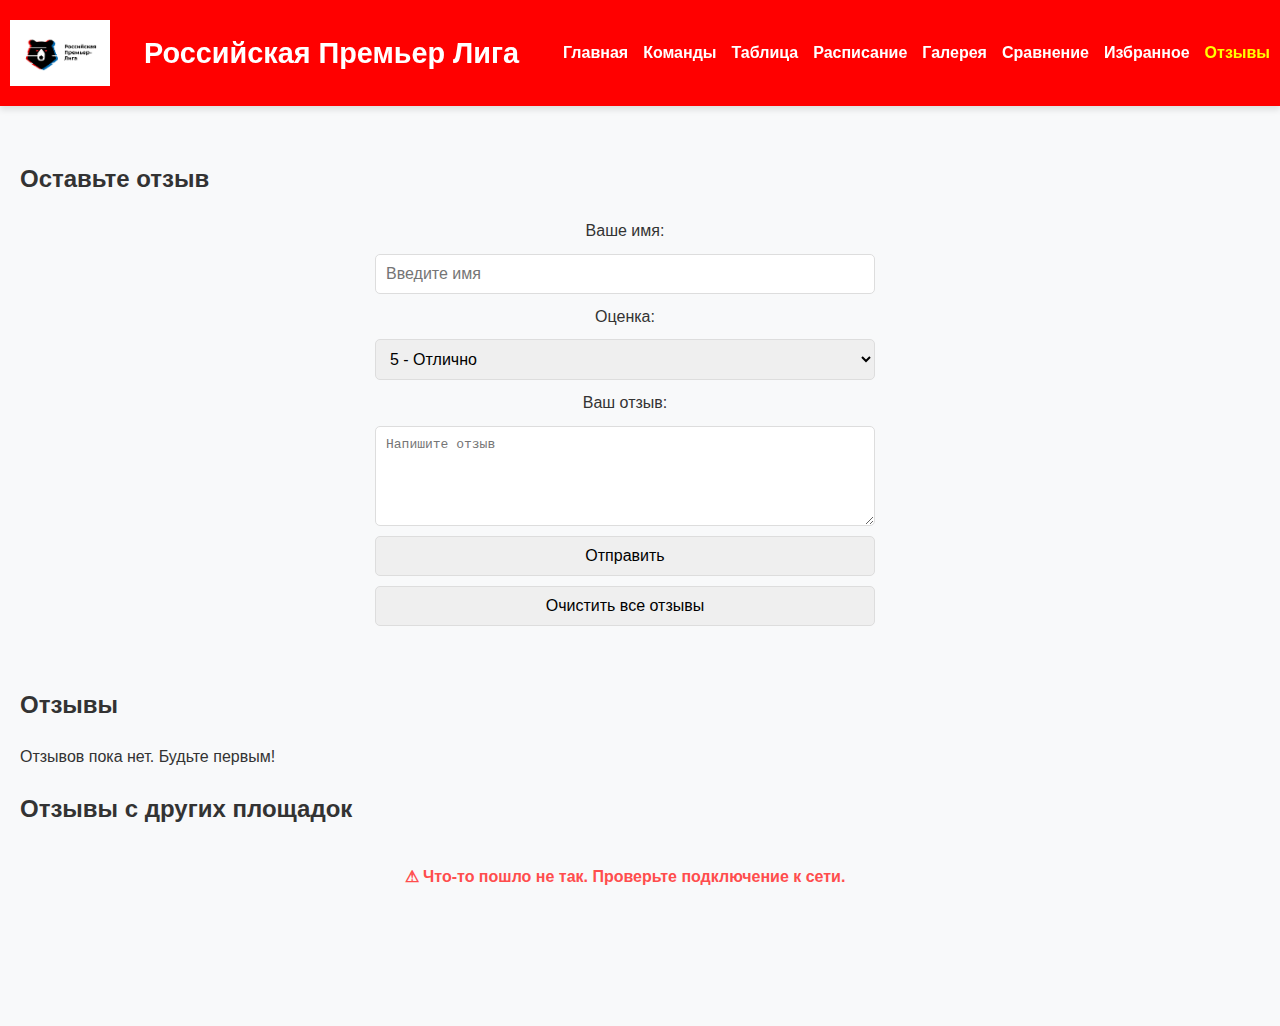
<file: review.html>
<!DOCTYPE html>
<html lang="ru">

<head>
  <meta charset="UTF-8">
  <meta name="keywords" content="Российская премьер лига, РПЛ, Таблица, Отзывы">
  <meta name="description" content="Таблица Российской Премьер Лиги и отзывы пользователей.">
  <meta name="author" content="Вакуленко Назар Станиславович">
  <title>Отзывы - Российская Премьер Лига</title>
  <link rel="stylesheet" href="style.css">
</head>

<body class="page">

<header class="header">
  <img class="header__logo" src="pics/logo.png" alt="Логотип">
  <h1 class="header__title">Российская Премьер Лига</h1>
  <nav class="header__nav">
    <ul class="header__menu">
      <li class="header__menu-item"><a class="header__menu-link" href="index.html">Главная</a></li>
      <li class="header__menu-item"><a class="header__menu-link" href="teams.html">Команды</a></li>
      <li class="header__menu-item"><a class="header__menu-link" href="table.html">Таблица</a></li>
      <li class="header__menu-item"><a class="header__menu-link" href="schedule.html">Расписание</a></li>
      <li class="header__menu-item"><a class="header__menu-link" href="gallery.html">Галерея</a></li>
      <li class="header__menu-item"><a class="header__menu-link" href="comparison_table.html">Сравнение</a></li>
      <li class="header__menu-item"><a class="header__menu-link" href="favorites_schedule.html">Избранное</a></li>
      <li class="header__menu-item"><a class="header__menu-link active" href="review.html">Отзывы</a></li>
    </ul>
  </nav>
</header>

<main class="main">
  <!-- Раздел для оставления отзывов -->
  <section class="main__section">
    <h2>Оставьте отзыв</h2>
    <form id="review-form" class="review-form">
      <label for="name">Ваше имя:</label>
      <input type="text" id="name" name="name" class="review-form__input" required placeholder="Введите имя">

      <label for="rating">Оценка:</label>
      <select id="rating" name="rating" class="review-form__select">
        <option value="5">5 - Отлично</option>
        <option value="4">4 - Хорошо</option>
        <option value="3">3 - Неплохо</option>
        <option value="2">2 - Плохо</option>
        <option value="1">1 - Ужасно</option>
      </select>

      <label for="comment">Ваш отзыв:</label>
      <textarea id="comment" name="comment" class="review-form__textarea" required placeholder="Напишите отзыв"></textarea>

      <button type="submit" class="review-form__button">Отправить</button>
      <button type="button" id="clear-reviews" class="review-form__button">Очистить все отзывы</button>
    </form>
  </section>

  <!-- Раздел отображения отзывов -->
  <section class="main__section">
    <h2>Отзывы</h2>
    <div id="reviews-container"></div>
    <h2>Отзывы с других площадок</h2>
    <div id="preloader" style="display: none;">Загрузка данных...</div>
    <div id="data-container"></div>
  </section>
</main>

<footer class="footer">
  <p class="footer__text">&copy; 2025 Российская Премьер Лига. Все права не защищены.</p>
</footer>

<script src="src/header_menu_link.js"></script>
<script src="src/page_load_time.js"></script>
<script src="src/reviews.js"></script>
<script src="src/loader.js"></script>

</body>
</html>
</file>
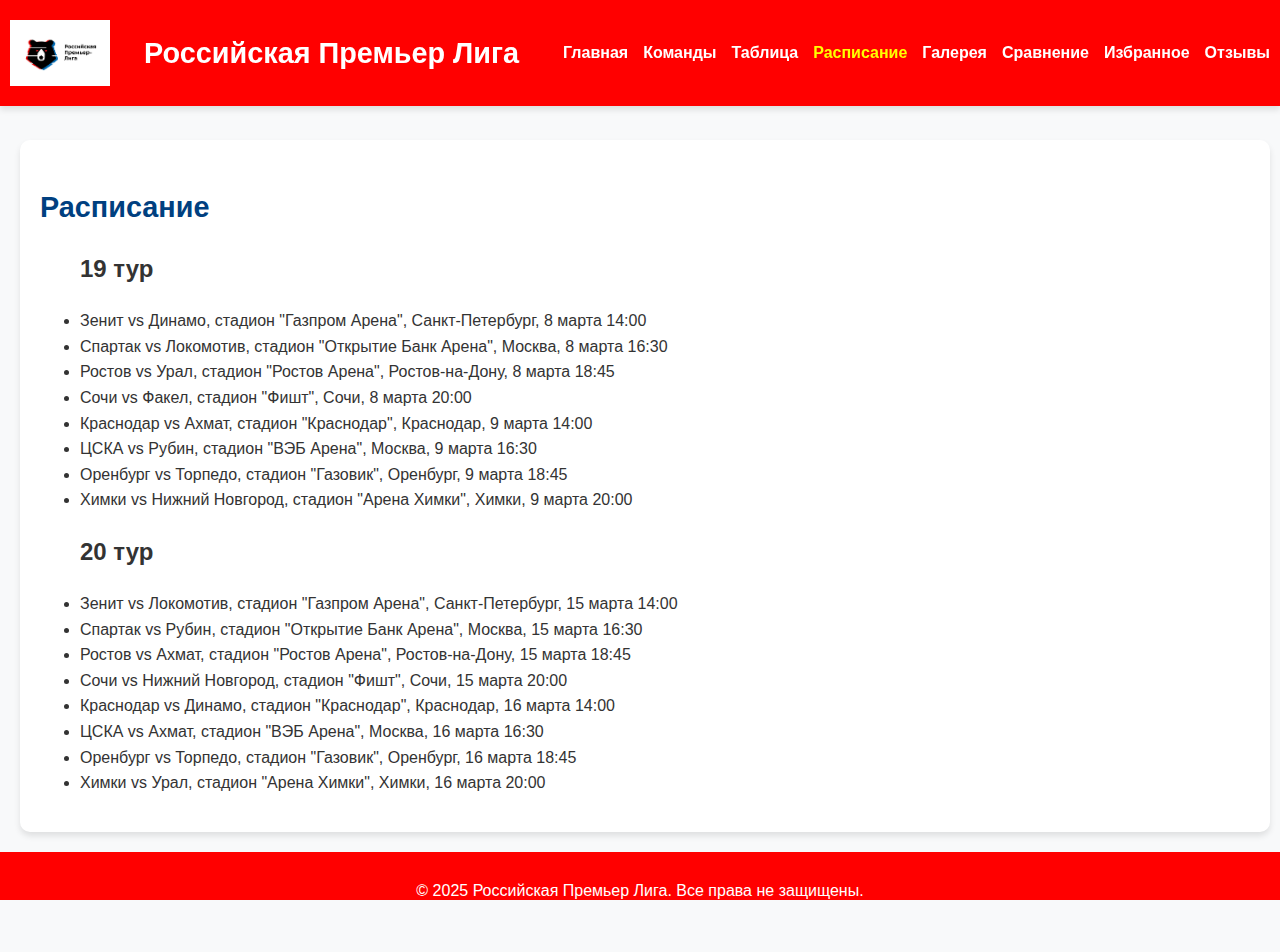
<file: schedule.html>
<!DOCTYPE html>
<html lang="ru">

<head>
  <meta charset="UTF-8">
  <meta name="keywords" content="Российская премьер лига, Рпл, Таблица">
  <meta name="description" content="Таблица Российской Премьер Лиги.">
  <meta name="author" content="Вакуленко Назар Станиславович">
  <title>Таблица - Российская Премьер Лига</title>
  <link rel="stylesheet" href="style.css">
</head>

<body class="page">

<header class="header">
  <img class="header__logo" src="pics/logo.png" alt="Логотип">
  <h1 class="header__title">Российская Премьер Лига</h1>
  <nav class="header__nav">
    <ul class="header__menu">
      <li class="header__menu-item"><a class="header__menu-link" href="index.html">Главная</a></li>
      <li class="header__menu-item"><a class="header__menu-link" href="teams.html">Команды</a></li>
      <li class="header__menu-item"><a class="header__menu-link" href="table.html">Таблица</a></li>
      <li class="header__menu-item"><a class="header__menu-link" href="schedule.html">Расписание</a></li>
      <li class="header__menu-item"><a class="header__menu-link" href="gallery.html">Галерея</a></li>
      <li class="header__menu-item"><a class="header__menu-link" href="comparison_table.html">Сравнение</a></li>
      <li class="header__menu-item"><a class="header__menu-link" href="favorites_schedule.html">Избранное</a></li>
      <li class="header__menu-item"><a class="header__menu-link active" href="review.html">Отзывы</a></li>
    </ul>
  </nav>
</header>

<main class="main">
  <section class="schedule" id="schedule">
    <h2 class="schedule__title">Расписание</h2>
    <ul class="schedule__list">
      <h2>19 тур</h2>
        <li class="schedule__item">Зенит vs Динамо, стадион "Газпром Арена", Санкт-Петербург, 8 марта 14:00</li>
        <li class="schedule__item">Спартак vs Локомотив, стадион "Открытие Банк Арена", Москва, 8 марта 16:30</li>
        <li class="schedule__item">Ростов vs Урал, стадион "Ростов Арена", Ростов-на-Дону, 8 марта 18:45</li>
        <li class="schedule__item">Сочи vs Факел, стадион "Фишт", Сочи, 8 марта 20:00</li>
        <li class="schedule__item">Краснодар vs Ахмат, стадион "Краснодар", Краснодар, 9 марта 14:00</li>
        <li class="schedule__item">ЦСКА vs Рубин, стадион "ВЭБ Арена", Москва, 9 марта 16:30</li>
        <li class="schedule__item">Оренбург vs Торпедо, стадион "Газовик", Оренбург, 9 марта 18:45</li>
        <li class="schedule__item">Химки vs Нижний Новгород, стадион "Арена Химки", Химки, 9 марта 20:00</li>

      <h2>20 тур</h2>
        <li class="schedule__item">Зенит vs Локомотив, стадион "Газпром Арена", Санкт-Петербург, 15 марта 14:00</li>
        <li class="schedule__item">Спартак vs Рубин, стадион "Открытие Банк Арена", Москва, 15 марта 16:30</li>
        <li class="schedule__item">Ростов vs Ахмат, стадион "Ростов Арена", Ростов-на-Дону, 15 марта 18:45</li>
        <li class="schedule__item">Сочи vs Нижний Новгород, стадион "Фишт", Сочи, 15 марта 20:00</li>
        <li class="schedule__item">Краснодар vs Динамо, стадион "Краснодар", Краснодар, 16 марта 14:00</li>
        <li class="schedule__item">ЦСКА vs Ахмат, стадион "ВЭБ Арена", Москва, 16 марта 16:30</li>
        <li class="schedule__item">Оренбург vs Торпедо, стадион "Газовик", Оренбург, 16 марта 18:45</li>
        <li class="schedule__item">Химки vs Урал, стадион "Арена Химки", Химки, 16 марта 20:00</li>

    </ul>
  </section>
</main>


<footer class="footer">
  <p class="footer__text">&copy; 2025 Российская Премьер Лига. Все права не защищены.</p>
</footer>

<script src="src/header_menu_link.js"></script>
<script src="src/page_load_time.js"></script>

</body>
</html>
</file>
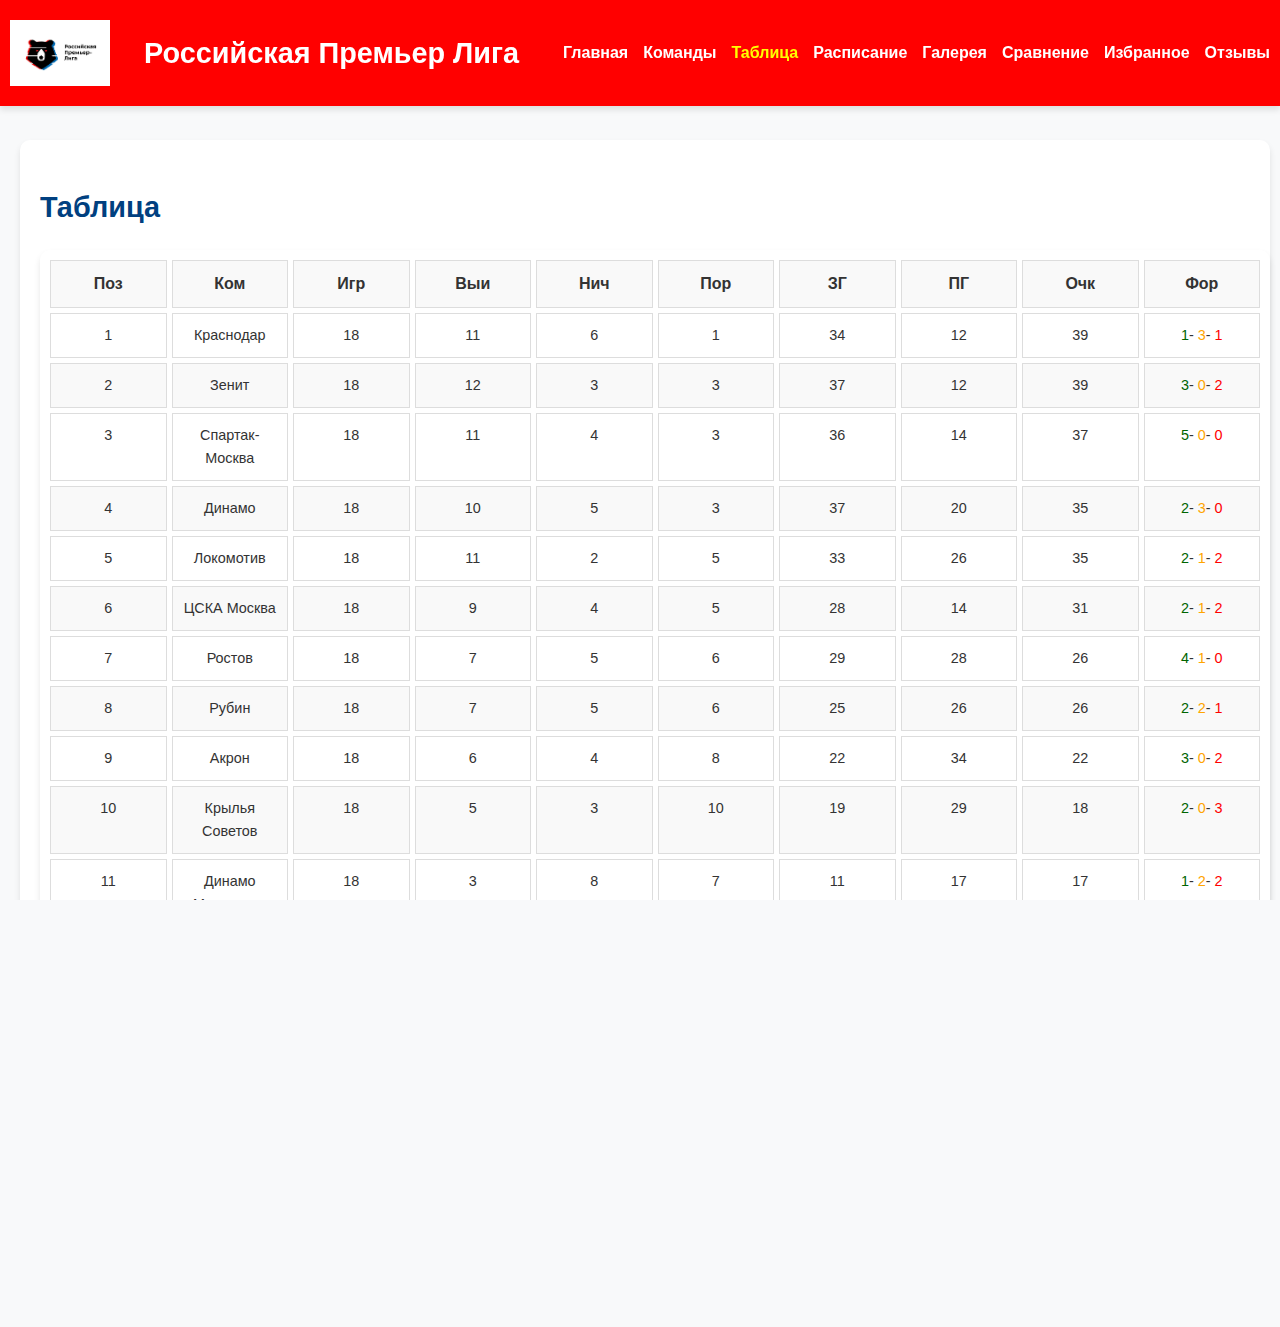
<file: table.html>
<!DOCTYPE html>
<html lang="ru">

<head>
  <meta charset="UTF-8">
  <meta name="keywords" content="Российская премьер лига, Рпл, Таблица">
  <meta name="description" content="Таблица Российской Премьер Лиги.">
  <meta name="author" content="Вакуленко Назар Станиславович">
  <title>Таблица - Российская Премьер Лига</title>
  <link rel="stylesheet" href="style.css">
</head>

<body class="page">

<header class="header">
  <img class="header__logo" src="pics/logo.png" alt="Логотип">
  <h1 class="header__title">Российская Премьер Лига</h1>
  <nav class="header__nav">
    <ul class="header__menu">
      <li class="header__menu-item"><a class="header__menu-link" href="index.html">Главная</a></li>
      <li class="header__menu-item"><a class="header__menu-link" href="teams.html">Команды</a></li>
      <li class="header__menu-item"><a class="header__menu-link" href="table.html">Таблица</a></li>
      <li class="header__menu-item"><a class="header__menu-link" href="schedule.html">Расписание</a></li>
      <li class="header__menu-item"><a class="header__menu-link" href="gallery.html">Галерея</a></li>
      <li class="header__menu-item"><a class="header__menu-link" href="comparison_table.html">Сравнение</a></li>
      <li class="header__menu-item"><a class="header__menu-link" href="favorites_schedule.html">Избранное</a></li>
      <li class="header__menu-item"><a class="header__menu-link active" href="review.html">Отзывы</a></li>
    </ul>
  </nav>
</header>

<main class="main">
  <section class="table-section" id="table">
    <h2 class="table-section__title">Таблица</h2>
    <div class="table">
      <div class="table__row table__row--header">
        <div class="table__cell table__cell__header">Поз</div>
        <div class="table__cell table__cell__header">Ком</div>
        <div class="table__cell table__cell__header">Игр</div>
        <div class="table__cell table__cell__header">Выи</div>
        <div class="table__cell table__cell__header">Нич</div>
        <div class="table__cell table__cell__header">Пор</div>
        <div class="table__cell table__cell__header">ЗГ</div>
        <div class="table__cell table__cell__header">ПГ</div>
        <div class="table__cell table__cell__header">Очк</div>
        <div class="table__cell table__cell__header">Фор</div>
      </div>
      <div class="table__row">
        <div class="table__cell">1</div>
        <div class="table__cell">Краснодар</div>
        <div class="table__cell">18</div>
        <div class="table__cell">11</div>
        <div class="table__cell">6</div>
        <div class="table__cell">1</div>
        <div class="table__cell">34</div>
        <div class="table__cell">12</div>
        <div class="table__cell">39</div>
        <div class="table__cell">
          <span class="form__win">1</span>-
          <span class="form__draw">3</span>-
          <span class="form__loss">1</span>
        </div>
      </div>
      <div class="table__row">
        <div class="table__cell">2</div>
        <div class="table__cell">Зенит</div>
        <div class="table__cell">18</div>
        <div class="table__cell">12</div>
        <div class="table__cell">3</div>
        <div class="table__cell">3</div>
        <div class="table__cell">37</div>
        <div class="table__cell">12</div>
        <div class="table__cell">39</div>
        <div class="table__cell">
          <span class="form__win">3</span>-
          <span class="form__draw">0</span>-
          <span class="form__loss">2</span>
        </div>
      </div>

      <div class="table__row">
        <div class="table__cell">3</div>
        <div class="table__cell">Спартак-Москва</div>
        <div class="table__cell">18</div>
        <div class="table__cell">11</div>
        <div class="table__cell">4</div>
        <div class="table__cell">3</div>
        <div class="table__cell">36</div>
        <div class="table__cell">14</div>
        <div class="table__cell">37</div>
        <div class="table__cell">
          <span class="form__win">5</span>-
          <span class="form__draw">0</span>-
          <span class="form__loss">0</span>
        </div>
      </div>

      <div class="table__row">
        <div class="table__cell">4</div>
        <div class="table__cell">Динамо</div>
        <div class="table__cell">18</div>
        <div class="table__cell">10</div>
        <div class="table__cell">5</div>
        <div class="table__cell">3</div>
        <div class="table__cell">37</div>
        <div class="table__cell">20</div>
        <div class="table__cell">35</div>
        <div class="table__cell">
          <span class="form__win">2</span>-
          <span class="form__draw">3</span>-
          <span class="form__loss">0</span>
        </div>
      </div>

      <div class="table__row">
        <div class="table__cell">5</div>
        <div class="table__cell">Локомотив</div>
        <div class="table__cell">18</div>
        <div class="table__cell">11</div>
        <div class="table__cell">2</div>
        <div class="table__cell">5</div>
        <div class="table__cell">33</div>
        <div class="table__cell">26</div>
        <div class="table__cell">35</div>
        <div class="table__cell">
          <span class="form__win">2</span>-
          <span class="form__draw">1</span>-
          <span class="form__loss">2</span>
        </div>
      </div>

      <div class="table__row">
        <div class="table__cell">6</div>
        <div class="table__cell">ЦСКА Москва</div>
        <div class="table__cell">18</div>
        <div class="table__cell">9</div>
        <div class="table__cell">4</div>
        <div class="table__cell">5</div>
        <div class="table__cell">28</div>
        <div class="table__cell">14</div>
        <div class="table__cell">31</div>
        <div class="table__cell">
          <span class="form__win">2</span>-
          <span class="form__draw">1</span>-
          <span class="form__loss">2</span>
        </div>
      </div>

      <div class="table__row">
        <div class="table__cell">7</div>
        <div class="table__cell">Ростов</div>
        <div class="table__cell">18</div>
        <div class="table__cell">7</div>
        <div class="table__cell">5</div>
        <div class="table__cell">6</div>
        <div class="table__cell">29</div>
        <div class="table__cell">28</div>
        <div class="table__cell">26</div>
        <div class="table__cell">
          <span class="form__win">4</span>-
          <span class="form__draw">1</span>-
          <span class="form__loss">0</span>
        </div>
      </div>

      <div class="table__row">
        <div class="table__cell">8</div>
        <div class="table__cell">Рубин</div>
        <div class="table__cell">18</div>
        <div class="table__cell">7</div>
        <div class="table__cell">5</div>
        <div class="table__cell">6</div>
        <div class="table__cell">25</div>
        <div class="table__cell">26</div>
        <div class="table__cell">26</div>
        <div class="table__cell">
          <span class="form__win">2</span>-
          <span class="form__draw">2</span>-
          <span class="form__loss">1</span>
        </div>
      </div>

      <div class="table__row">
        <div class="table__cell">9</div>
        <div class="table__cell">Акрон</div>
        <div class="table__cell">18</div>
        <div class="table__cell">6</div>
        <div class="table__cell">4</div>
        <div class="table__cell">8</div>
        <div class="table__cell">22</div>
        <div class="table__cell">34</div>
        <div class="table__cell">22</div>
        <div class="table__cell">
          <span class="form__win">3</span>-
          <span class="form__draw">0</span>-
          <span class="form__loss">2</span>
        </div>
      </div>

      <div class="table__row">
        <div class="table__cell">10</div>
        <div class="table__cell">Крылья Советов</div>
        <div class="table__cell">18</div>
        <div class="table__cell">5</div>
        <div class="table__cell">3</div>
        <div class="table__cell">10</div>
        <div class="table__cell">19</div>
        <div class="table__cell">29</div>
        <div class="table__cell">18</div>
        <div class="table__cell">
          <span class="form__win">2</span>-
          <span class="form__draw">0</span>-
          <span class="form__loss">3</span>
        </div>
      </div>

      <div class="table__row">
        <div class="table__cell">11</div>
        <div class="table__cell">Динамо Махачкала</div>
        <div class="table__cell">18</div>
        <div class="table__cell">3</div>
        <div class="table__cell">8</div>
        <div class="table__cell">7</div>
        <div class="table__cell">11</div>
        <div class="table__cell">17</div>
        <div class="table__cell">17</div>
        <div class="table__cell">
          <span class="form__win">1</span>-
          <span class="form__draw">2</span>-
          <span class="form__loss">2</span>
        </div>
      </div>

      <div class="table__row">
        <div class="table__cell">12</div>
        <div class="table__cell">Пари НН</div>
        <div class="table__cell">18</div>
        <div class="table__cell">4</div>
        <div class="table__cell">4</div>
        <div class="table__cell">10</div>
        <div class="table__cell">15</div>
        <div class="table__cell">34</div>
        <div class="table__cell">16</div>
        <div class="table__cell">
          <span class="form__win">1</span>-
          <span class="form__draw">1</span>-
          <span class="form__loss">3</span>
        </div>
      </div>

      <div class="table__row">
        <div class="table__cell">13</div>
        <div class="table__cell">Химки</div>
        <div class="table__cell">18</div>
        <div class="table__cell">3</div>
        <div class="table__cell">7</div>
        <div class="table__cell">8</div>
        <div class="table__cell">22</div>
        <div class="table__cell">35</div>
        <div class="table__cell">16</div>
        <div class="table__cell">
          <span class="form__win">1</span>-
          <span class="form__draw">2</span>-
          <span class="form__loss">2</span>
        </div>
      </div>

      <div class="table__row">
        <div class="table__cell">14</div>
        <div class="table__cell">Факел</div>
        <div class="table__cell">18</div>
        <div class="table__cell">2</div>
        <div class="table__cell">8</div>
        <div class="table__cell">8</div>
        <div class="table__cell">11</div>
        <div class="table__cell">25</div>
        <div class="table__cell">14</div>
        <div class="table__cell">
          <span class="form__win">0</span>-
          <span class="form__draw">3</span>-
          <span class="form__loss">2</span>
        </div>
      </div>

      <div class="table__row">
        <div class="table__cell">15</div>
        <div class="table__cell">Ахмат</div>
        <div class="table__cell">18</div>
        <div class="table__cell">2</div>
        <div class="table__cell">7</div>
        <div class="table__cell">9</div>
        <div class="table__cell">16</div>
        <div class="table__cell">32</div>
        <div class="table__cell">13</div>
        <div class="table__cell">
          <span class="form__win">1</span>-
          <span class="form__draw">1</span>-
          <span class="form__loss">3</span>
        </div>
      </div>

      <div class="table__row">
        <div class="table__cell">16</div>
        <div class="table__cell">Оренбург</div>
        <div class="table__cell">18</div>
        <div class="table__cell">1</div>
        <div class="table__cell">5</div>
        <div class="table__cell">12</div>
        <div class="table__cell">16</div>
        <div class="table__cell">33</div>
        <div class="table__cell">8</div>
        <div class="table__cell">
          <span class="form__win">0</span>-
          <span class="form__draw">0</span>-
          <span class="form__loss">5</span>
        </div>
      </div>
    </div>
  </section>
</main>

<footer class="footer">
  <p class="footer__text">&copy; 2025 Российская Премьер Лига. Все права не защищены.</p>
</footer>

<script src="src/header_menu_link.js"></script>
<script src="src/page_load_time.js"></script>

</body>
</html>
</file>
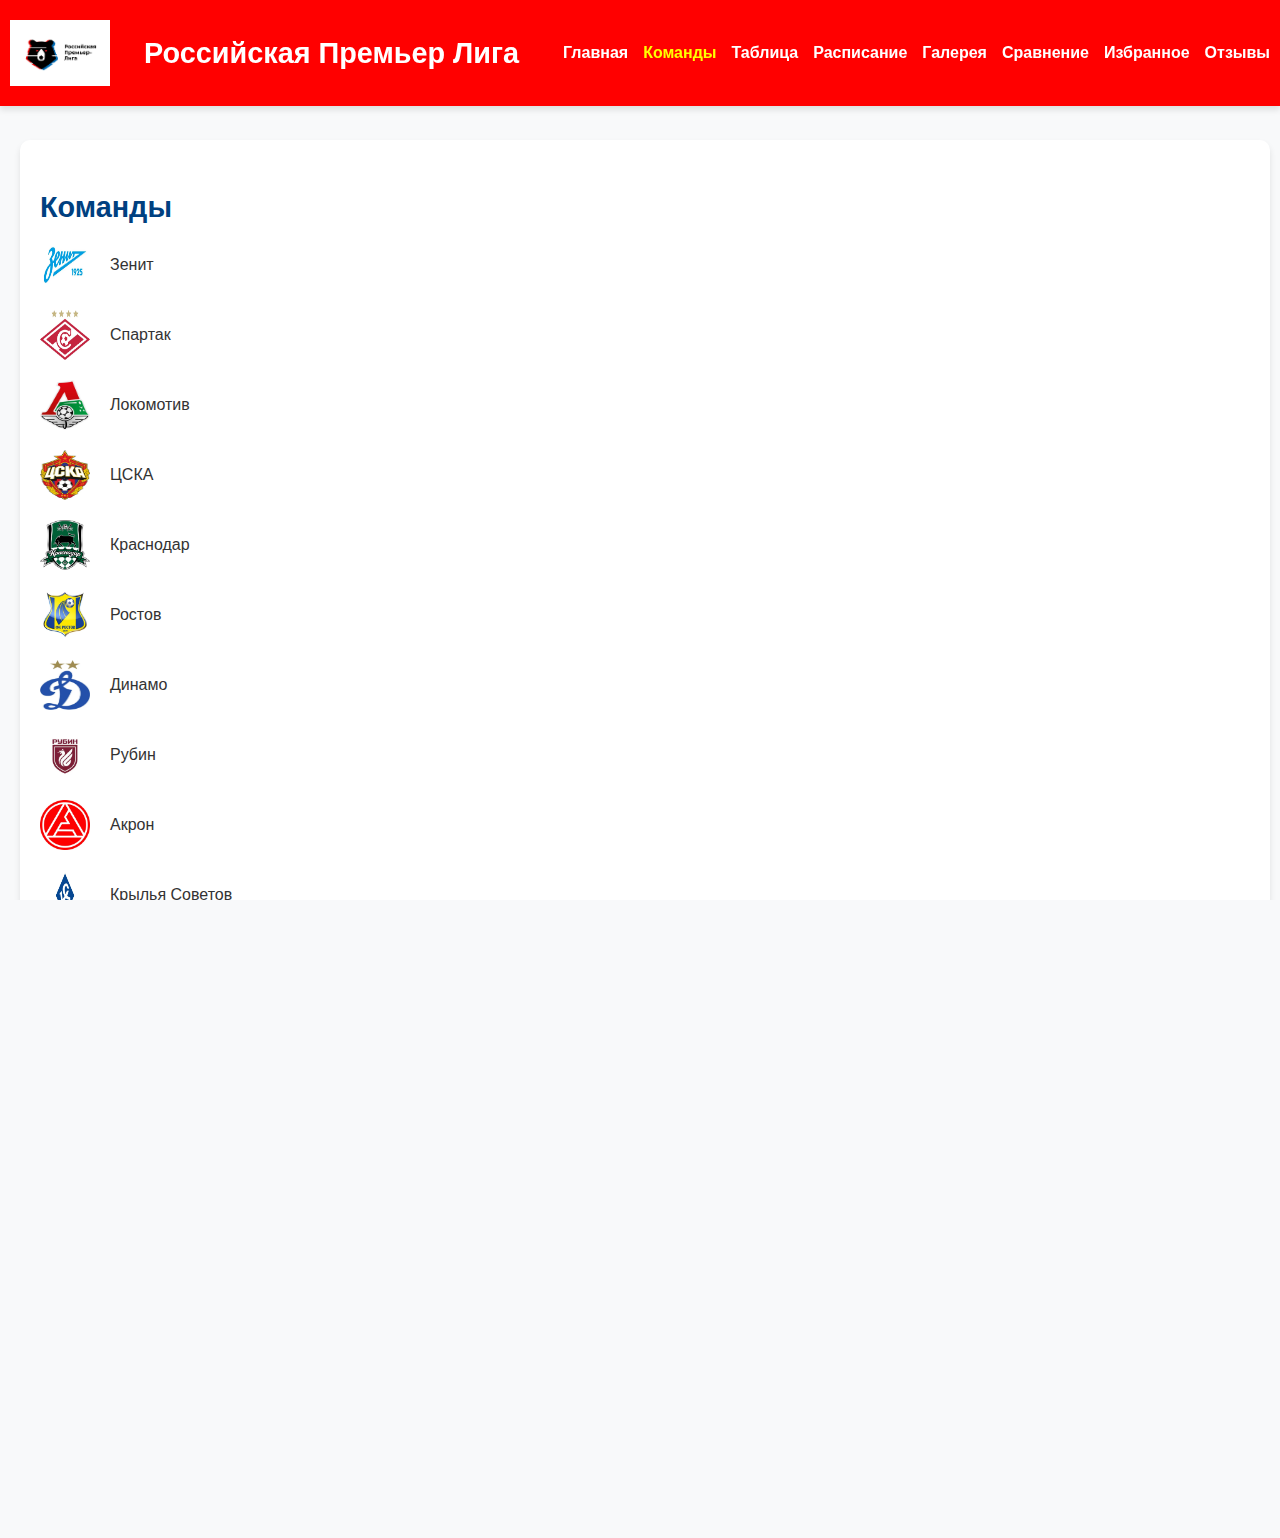
<file: teams.html>
<!DOCTYPE html>
<html lang="ru">

<head>
  <meta charset="UTF-8">
  <meta name="keywords" content="Российская премьер лига, Рпл, Футбол, Команды">
  <meta name="description" content="Список команд Российской Премьер Лиги.">
  <meta name="author" content="Вакуленко Назар Станиславович">
  <title>Команды - Российская Премьер Лига</title>
  <link rel="stylesheet" href="style.css">
</head>

<body class="page">

<header class="header">
  <img class="header__logo" src="pics/logo.png" alt="Логотип">
  <h1 class="header__title">Российская Премьер Лига</h1>
  <nav class="header__nav">
    <ul class="header__menu">
      <li class="header__menu-item"><a class="header__menu-link" href="index.html">Главная</a></li>
      <li class="header__menu-item"><a class="header__menu-link" href="teams.html">Команды</a></li>
      <li class="header__menu-item"><a class="header__menu-link" href="table.html">Таблица</a></li>
      <li class="header__menu-item"><a class="header__menu-link" href="schedule.html">Расписание</a></li>
      <li class="header__menu-item"><a class="header__menu-link" href="gallery.html">Галерея</a></li>
      <li class="header__menu-item"><a class="header__menu-link" href="comparison_table.html">Сравнение</a></li>
      <li class="header__menu-item"><a class="header__menu-link" href="favorites_schedule.html">Избранное</a></li>
      <li class="header__menu-item"><a class="header__menu-link active" href="review.html">Отзывы</a></li>
    </ul>
  </nav>
</header>

<main class="main">
  <section class="teams" id="teams">
    <h2 class="teams__title">Команды</h2>
    <ul class="teams__list">
      <li class="teams__item">
        <img class="teams__logo" src="pics/teams/zenit.png" alt="Логотип Зенит">
        Зенит
      </li>
      <li class="teams__item">
        <img class="teams__logo" src="pics/teams/spartak.png" alt="Логотип Спартак">
        Спартак
      </li>
      <li class="teams__item">
        <img class="teams__logo" src="pics/teams/loko.png" alt="Логотип Локомотив">
        Локомотив
      </li>
      <li class="teams__item">
        <img class="teams__logo" src="pics/teams/cska.png" alt="Логотип ЦСКА">
        ЦСКА
      </li>
      <li class="teams__item">
        <img class="teams__logo" src="pics/teams/krasnodar.png" alt="Логотип Краснодар">
        Краснодар
      </li>
      <li class="teams__item">
        <img class="teams__logo" src="pics/teams/rostov.png" alt="Логотип Ростов">
        Ростов
      </li>
      <li class="teams__item">
        <img class="teams__logo" src="pics/teams/dinamo.png" alt="Логотип Динамо">
        Динамо
      </li>
      <li class="teams__item">
        <img class="teams__logo" src="pics/teams/rubin.png" alt="Логотип Рубин">
        Рубин
      </li>
      <li class="teams__item">
        <img class="teams__logo" src="pics/teams/akron.png" alt="Логотип Акрон">
        Акрон
      </li>
      <li class="teams__item">
        <img class="teams__logo" src="pics/teams/krilya.png" alt="Логотип Крылья Советов">
        Крылья Советов
      </li>
      <li class="teams__item">
        <img class="teams__logo" src="pics/teams/mahachkala.png" alt="Логотип Динамо Махачкала">
        Динамо Махачкала
      </li>
      <li class="teams__item">
        <img class="teams__logo" src="pics/teams/parinn.png" alt="Логотип Пари Нижний Новгород">
        Пари Нижний Новгород
      </li>
      <li class="teams__item">
        <img class="teams__logo" src="pics/teams/himki.png" alt="Логотип Химки">
        Химки
      </li>
      <li class="teams__item">
        <img class="teams__logo" src="pics/teams/fakel.png" alt="Логотип Факел">
        Факел
      </li>
      <li class="teams__item">
        <img class="teams__logo" src="pics/teams/ahmat.png" alt="Логотип Ахмат">
        Ахмат
      </li>
      <li class="teams__item">
        <img class="teams__logo" src="pics/teams/orenburg.png" alt="Логотип Оренбург">
        Оренбург
      </li>
    </ul>
    <aside class="teams__aside">
      <p class="teams__text">Каждая команда имеет свою <strong>историю</strong> и <em>уникальных</em> игроков.</p>
    </aside>
  </section>
</main>

<footer class="footer">
  <p class="footer__text">&copy; 2025 Российская Премьер Лига. Все права не защищены.</p>
</footer>

<script src="src/header_menu_link.js"></script>
<script src="src/page_load_time.js"></script>

</body>
</html>
</file>
<file: style.css>
html, body {
    margin: 0;
    overflow-x: hidden;
    height: 100%;
}

body {
    font-family: 'Arial', sans-serif;
    line-height: 1.6;
    background-color: #f8f9fa;
    color: #333;
    display: grid;
    grid-template-rows: auto 1fr auto;
    grid-template-columns: 1fr;
    height: 100%;
}

.header {
    position: fixed;
    top: 0;
    left: 0;
    width: 100%;
    background-color: red;
    color: #fff;
    text-align: center;
    padding: 20px 0;
    box-shadow: 0 4px 6px rgba(0, 0, 0, 0.1);
    z-index: 1000;
    display: flex;
    flex-wrap: wrap;
    align-items: center;
    justify-content: space-between;
}

.header__logo {
    width: 100px;
    margin-left: 10px;
}

.header__title {
    font-size: 1.8rem;
    margin: 0;
    flex-grow: 1;
    text-align: center;
}

.header__menu {
    display: flex;
    gap: 15px;
    list-style: none;
    margin: 0 10px;
    padding: 0;
    align-items: center;
}

.header__menu-link {
    color: #fff;
    text-decoration: none;
    font-weight: bold;
}

.header__menu-link.active {
    font-weight: bold;
    color: yellow;
}


.header__menu-link:hover {
    text-decoration: underline;
}


.main {
    display: grid;
    grid-template-columns: 1fr;
    gap: 20px;
    padding-top: 120px;
    padding-right: 50px;
    padding-left: 20px;
    margin: 20px auto;
    width: 100%;
    box-sizing: border-box;
}

.teams__title,
.schedule__title,
.quote__title,
.snippet__title {
    color: #004080;
    font-size: 1.8rem;
    margin-bottom: 10px;
}

.teams, .schedule, .gallery {
    background-color: #ffffff;
    border-radius: 10px;
    box-shadow: 0 4px 6px rgba(0, 0, 0, 0.1);
    padding: 20px;
    margin: 0 auto;
    width: 100%;
}

.teams__list {
    display: flex;
    flex-direction: column;
    gap: 20px;
    list-style: none;
    padding: 0;
    margin: 0;
}

.teams__item {
    display: flex;
    align-items: center;
    gap: 20px;
}

.teams__logo {
    width: 50px;
    height: 50px;
    margin-bottom: 0;
}


.table-section {
    background-color: #ffffff;
    border-radius: 10px;
    box-shadow: 0 4px 6px rgba(0, 0, 0, 0.1);
    padding: 20px;
    margin: 0 auto;
    width: 100%;
}

.table-section__title {
    color: #004080;
    font-size: 1.8rem;
    margin-bottom: 20px;
    text-align: left;
}

.table {
    display: grid;
    grid-template-columns: repeat(10, 1fr);
    gap: 5px;
    width: 100%;
    background-color: #ffffff;
    border-radius: 10px;
    box-shadow: 0 4px 6px rgba(0, 0, 0, 0.1);
    padding: 10px;
}

.table__row {
    display: contents;
}

.table__row--header {
    background-color: #004080;
    color: #ffffff;
    font-weight: bold;
    text-align: center;
}

.table__cell {
    padding: 10px;
    border: 1px solid #ddd;
    text-align: center;
    font-size: 0.9rem;
}

.table__cell__header {
    font-size: 1rem;
    color: #333;
}

.table__row:nth-child(odd) .table__cell {
    background-color: #f9f9f9;
}

.form__win {
    color: darkgreen;
}

.form__draw {
    color: orange;
}

.form__loss {
    color: red;
}

.gallery {
    padding: 20px;
    background-color: #ffffff;
    border-radius: 10px;
    box-shadow: 0 4px 6px rgba(0, 0, 0, 0.1);
    text-align: center;
}

.gallery__title {
    color: #004080;
    font-size: 1.8rem;
    margin-bottom: 10px;
    text-align: left;
}

.gallery__images {
    display: flex;
    flex-wrap: wrap;
    justify-content: center;
    gap: 20px;
}

.gallery__item {
    display: flex;
    flex-direction: column;
    justify-content: flex-start;
    align-items: center;
    text-align: center;
    background-color: #f9f9f9;
    padding: 10px;
    border-radius: 10px;
    box-shadow: 0 2px 4px rgba(0, 0, 0, 0.1);
    transition: box-shadow 0.2s ease, transform 0.2s ease;
    width: 300px;
}

.gallery__item:hover {
    box-shadow: 0 4px 8px rgba(0, 0, 0, 0.2);
    transform: scale(1.03);
}

.gallery__image {
    width: 90%;
    height: auto;
    border-radius: 10px;
    box-shadow: 0 4px 6px rgba(0, 0, 0, 0.1);
}

.gallery__caption {
    margin-top: 10px;
    font-size: 1rem;
    color: #333;
    min-height: 50px;
    display: flex;
    align-items: center;
    justify-content: center;
    text-align: center;
}


.gallery__image {
    width: 100%;
    height: auto;
    max-height: 200px;
    object-fit: cover;
    border-radius: 10px;
    box-shadow: 0 4px 6px rgba(0, 0, 0, 0.1);
}

.gallery__caption {
    margin-top: 10px;
    font-size: 1rem;
    color: #333;
    min-height: 50px;
    display: flex;
    align-items: center;
    justify-content: center;
    text-align: center;
}

.fancybox__container {
    background: rgba(0, 0, 0, 0.9);
}

.swiper {
    width: 100%;
    height: 100%;
}

.swiper-slide img {
    width: 100%;
    height: auto;
    object-fit: cover;
}


.snippet, .quote {
    background-color: #ffffff;
    border-radius: 10px;
    box-shadow: 0 4px 6px rgba(0, 0, 0, 0.1);
    padding: 20px;
    width: 100%;
}

.review-form {
    display: flex;
    flex-direction: column;
    gap: 10px;
    max-width: 500px;
    margin: 0 auto 20px;
}

.review-form__input,
.review-form__select,
.review-form__textarea,
.review-form__button {
    box-sizing: border-box;
    width: 100%;
    padding: 10px;
    font-size: 1em;
    border: 1px solid #ddd;
    border-radius: 5px;
}

.review-form__textarea {
    height: 100px;
    resize: vertical;
}

.reviews-container {
    display: flex;
    flex-direction: column;
    gap: 20px;
    margin-top: 20px;
}

.review-card {
    background-color: #fff;
    border-radius: 8px;
    box-shadow: 0 4px 8px rgba(0, 0, 0, 0.1);
    margin-top: 20px;
}

.review-card__name {
    font-size: 1.2em;
    font-weight: bold;
    margin-bottom: 5px;
}

.review-card__rating {
    font-size: 1em;
    color: #0a8f08;
    margin-bottom: 10px;
}

.review-card__comment {
    font-size: 0.9em;
    color: #333;
}

#preloader {
    display: none;
    justify-content: center;
    align-items: center;
    padding: 20px;
    text-align: center;
    font-size: 1.2rem;
    color: #555;
}

.error {
    color: #ff4d4d;
    font-weight: bold;
    text-align: center;
}

#data-container,
.reviews-container {
    display: flex;
    flex-direction: column;
    gap: 20px;
    margin-top: 20px;
}

.review-card,
.comment {
    background-color: #fff;
    border-radius: 8px;
    box-shadow: 0 4px 8px rgba(0, 0, 0, 0.1);
    padding: 15px;
}

.review-card__name {
    font-size: 1.2em;
    font-weight: bold;
    margin-bottom: 5px;
}

.review-card__rating {
    font-size: 1em;
    color: #0a8f08;
    margin-bottom: 10px;
}

.review-card__comment {
    font-size: 0.9em;
    color: #333;
}

.footer {
    background-color: red;
    color: #fff;
    text-align: center;
    padding: 20px 0;
    font-size: 1rem;
    display: flex;
    flex-direction: column;
    align-items: center;
    justify-content: center;
    height: 100px;
    box-sizing: border-box;
}

#comparison-dynamic-table-container {
    width: 100%;
    overflow-x: auto;
    margin-top: 20px;
}

#comparison-dynamic-table {
    width: 100%;
    min-width: 800px;
    border-collapse: separate;
    border-spacing: 0;
    box-shadow: 0 4px 6px rgba(0, 0, 0, 0.1);
    border-radius: 10px;
    overflow: hidden;
    background-color: #ffffff;
}

#comparison-dynamic-table th, #comparison-dynamic-table td {
    padding: 15px 20px;
    border-bottom: 1px solid #ddd;
}

#comparison-dynamic-table th {
    text-align: center;
    background-color: #004080;
    color: #ffffff;
    font-weight: bold;
    text-transform: uppercase;
}

#comparison-dynamic-table td {
    text-align: center;
}

#comparison-dynamic-table td:first-child {
    text-align: left;
    font-weight: bold;
}

#comparison-dynamic-table tr:nth-child(odd) {
    background-color: #f9f9f9;
}

#comparison-dynamic-table tr:hover {
    background-color: #f1f1f1;
    transition: background-color 0.3s ease;
}

form {
    margin-bottom: 20px;
    display: flex;
    flex-wrap: wrap;
    gap: 10px;
    align-items: center;
}

form label {
    display: flex;
    align-items: center;
    gap: 5px;
}

form select {
    padding: 5px 10px;
    border: 1px solid #ccc;
    border-radius: 5px;
    font-size: 1rem;
}

form input[type="checkbox"] {
    transform: scale(1.2);
}

h2.comparison-table-section__title {
    margin-bottom: 20px;
    color: #333;
    font-size: 1.8rem;
    text-align: center;
}

.comparison-table-section {
    padding: 20px;
    border-radius: 10px;
    box-shadow: 0 4px 8px rgba(0, 0, 0, 0.1);
    background-color: #ffffff;
}

.filter-form {
    display: flex;
    flex-wrap: wrap;
    gap: 10px;
    align-items: center;
}

.form-group {
    display: flex;
    align-items: center;
    gap: 5px;
    flex-wrap: nowrap;
}

.select-and-clear {
    display: flex;
    align-items: center;
    gap: 5px;
}

#filter-teams {
    width: 300px;
}

.btn-clear {
    padding: 5px 10px;
    font-size: 0.9rem;
    background-color: gray;
    color: #fff;
    border: none;
    border-radius: 4px;
    cursor: pointer;
    transition: background-color 0.3s;
}

.btn-clear:hover {
    background-color: #d32f2f;
}

.btn-submit {
    padding: 5px 15px;
    font-size: 1rem;
    background-color: gray;
    color: #fff;
    border: none;
    border-radius: 4px;
    cursor: pointer;
    transition: background-color 0.3s;
}

.btn-submit:hover {
    background-color: #388e3c;
}

#favorites-table, #results-table {
    width: 100%;
    border-collapse: separate;
    border-spacing: 0;
    box-shadow: 0 4px 6px rgba(0, 0, 0, 0.1);
    border-radius: 10px;
    overflow: hidden;
}

#favorites-table th, #results-table th, #favorites-table td, #results-table td {
    padding: 15px 20px;
    border-bottom: 1px solid #ddd;
    text-align: center;
    vertical-align: middle;
}

#favorites-table th, #results-table th {
    background-color: #004080;
    color: #ffffff;
    font-weight: bold;
    text-transform: uppercase;
}

#favorites-table tr:nth-child(odd), #results-table tr:nth-child(odd) {
    background-color: #f9f9f9;
}

#favorites-table tr:hover, #results-table tr:hover {
    background-color: #f1f1f1;
    transition: background-color 0.3s ease;
}

#clear-favorites {
    padding: 10px 15px;
    border: none;
    border-radius: 5px;
    font-size: 1rem;
    cursor: pointer;
    float: right;
    margin-top: -40px;
}

#clear-favorites:hover {
    background-color: red;
    transition: background-color 0.3s ease;
}


@media (max-width: 768px) {
    .header {
        flex-direction: row;
        flex-wrap: wrap;
        padding: 10px;
    }

    .header__logo {
        margin-right: 10px;
        margin-bottom: 5px;
    }

    .header__title {
        font-size: 1.2rem;
        margin-bottom: 10px;
        text-align: left;
    }

    .header__menu {
        flex-direction: row;
        align-items: flex-start;
        gap: 5px;
        width: 100%;
    }

    .header__menu-item {
        width: 100%;
    }

    .header__menu-link {
        display: block;
        width: 100%;
        padding: 8px;
        text-align: left;
    }

    .gallery__images {
        grid-template-columns: 1fr;
    }

    .teams, .schedule, .gallery, .snippet, .quote {
        min-height: calc(100vh - 150px);
    }

    #comparison-dynamic-table th, #comparison-dynamic-table td {
        padding: 10px 15px;
        font-size: 0.9rem;
    }

    h2.comparison-table-section__title {
        font-size: 1.5rem;
    }

    form {
        gap: 5px;
    }

    form select, form label {
        font-size: 0.9rem;
    }
}
</file>
